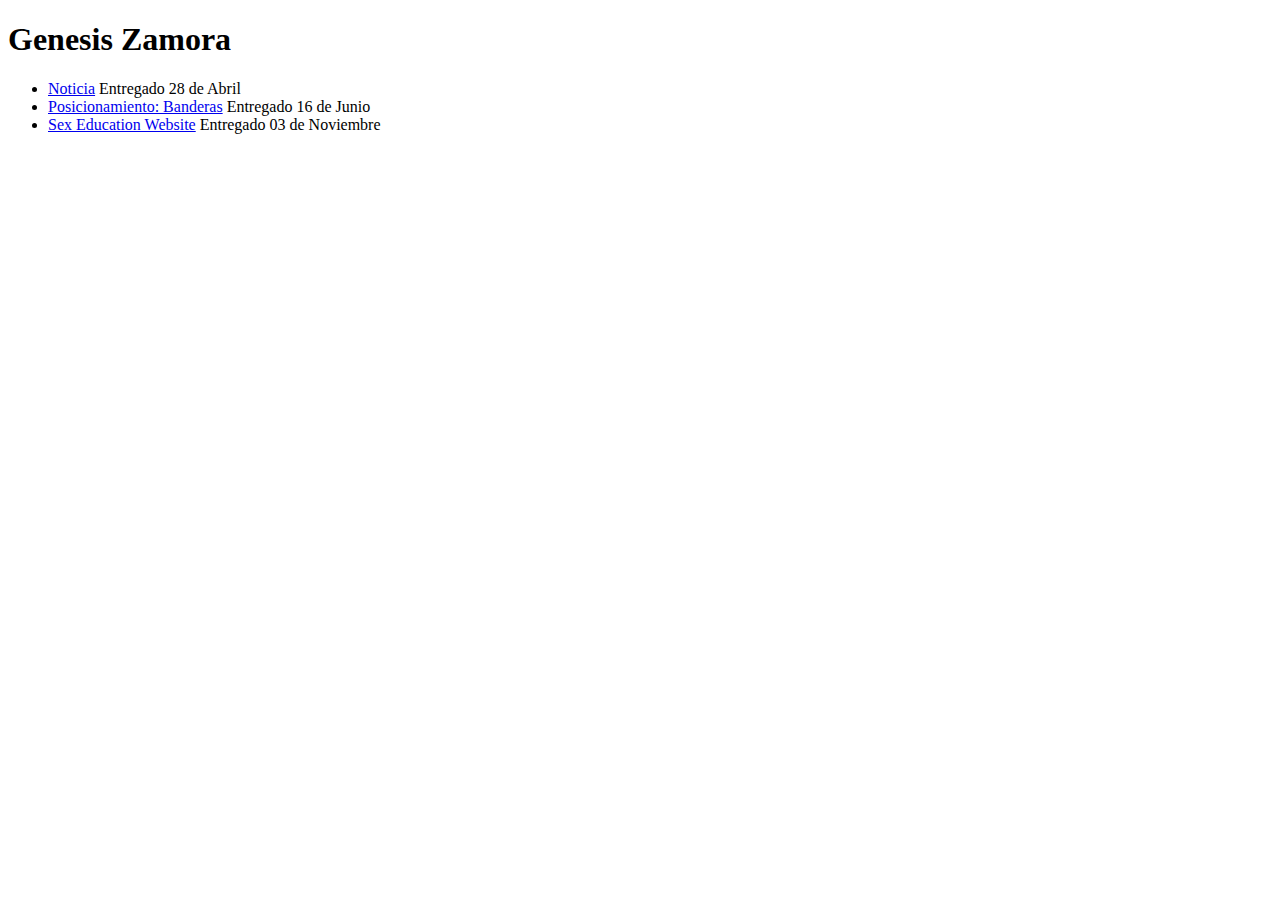
<file: index.html>
<!DOCTYPE html>
<html lang="en">
<head>
    <meta charset="UTF-8">
    <meta http-equiv="X-UA-Compatible" content="IE=edge">
    <meta name="viewport" content="width=device-width, initial-scale=1.0">
    <title>Portafolio: Genesis Zamora</title>
</head>
<body>
    <h1>Genesis Zamora</h1>
    <ul>
        <li><a href="primer_sitio/index.html">Noticia</a> Entregado 28 de Abril</li>
        <li><a href="posicionamiento_banderas/index.html">Posicionamiento: Banderas</a> Entregado 16 de Junio</li>
        <li><a href="web_sexeducation/index.html">Sex Education Website</a> Entregado 03 de Noviembre</li>
    </ul>
</body>
</html>
</file>
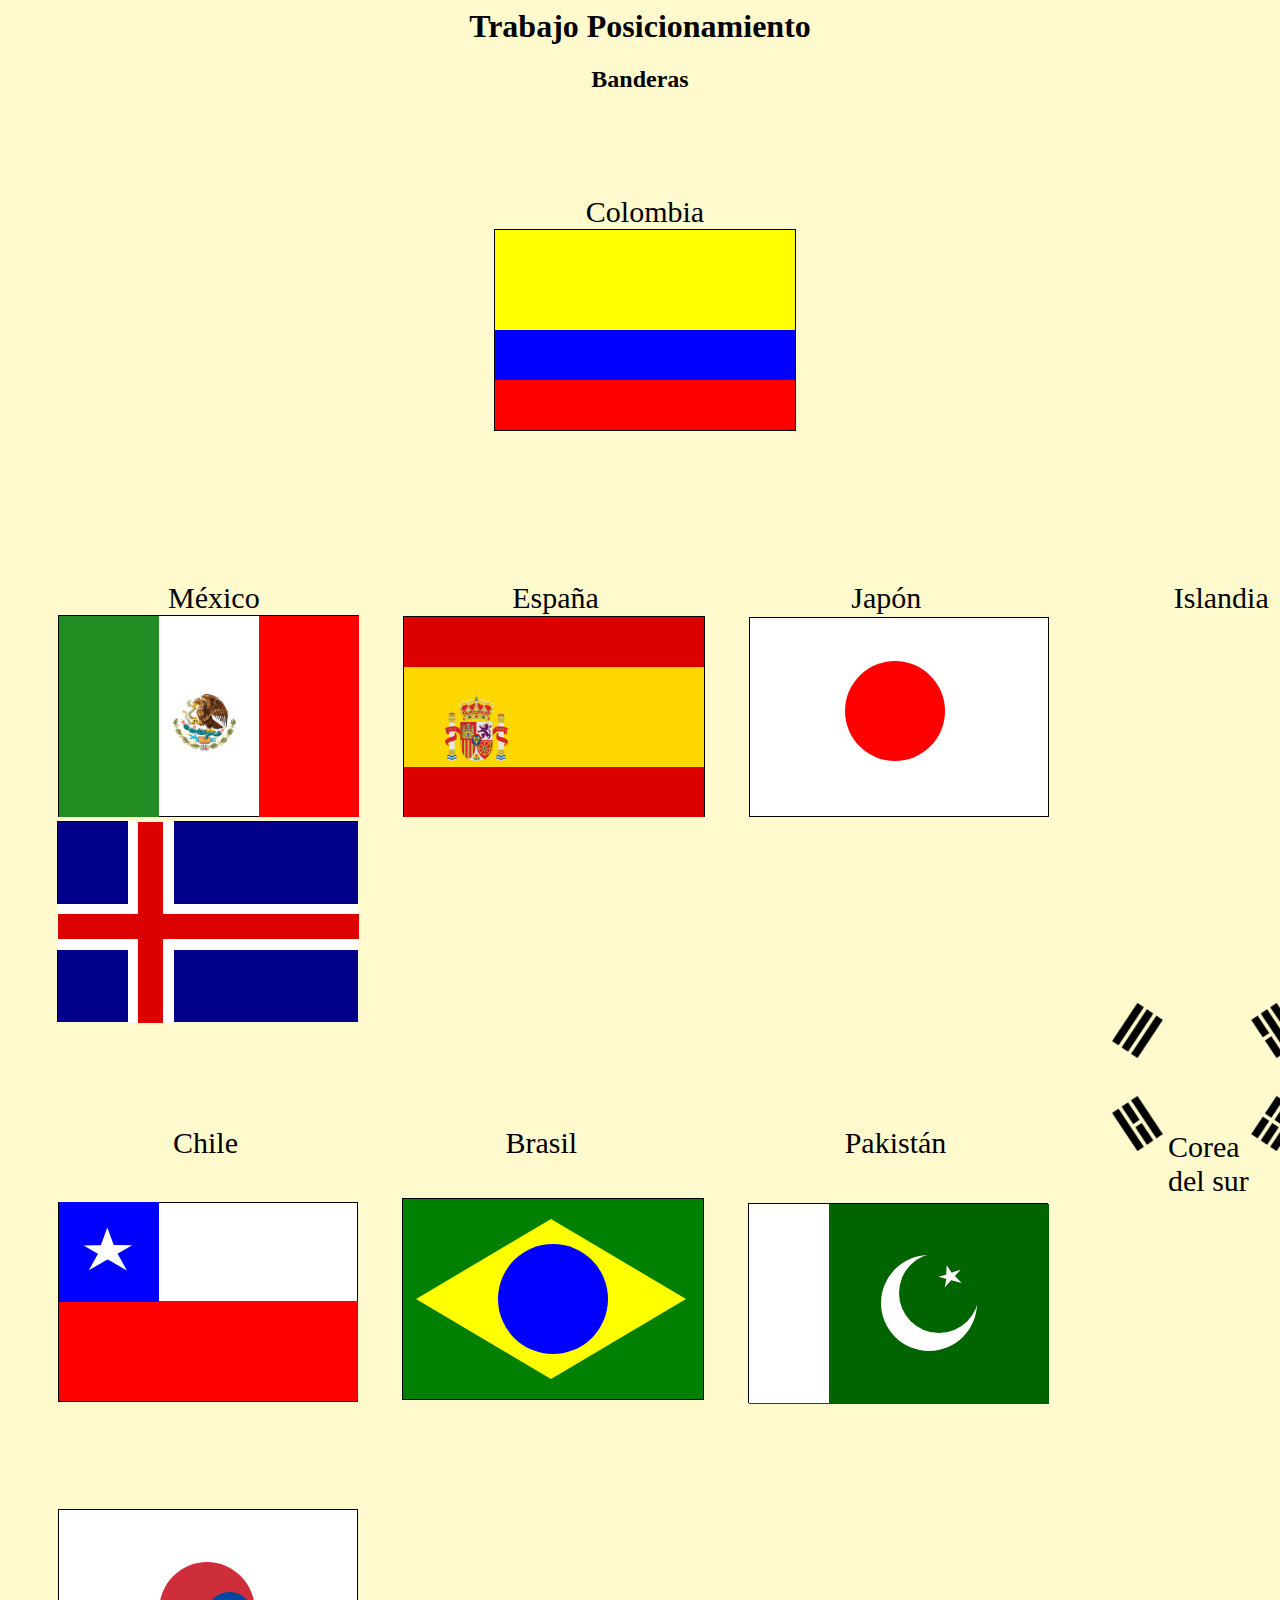
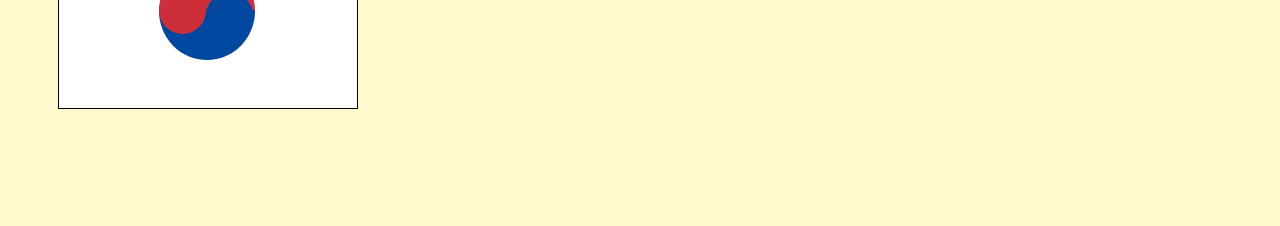
<file: posicionamiento_banderas/index.html>
<!DOCTYPE html>
<html lang="en">
<head>
    <meta charset="UTF-8">
    <meta http-equiv="X-UA-Compatible" content="IE=edge">
    <meta name="viewport" content="width=device-width, initial-scale=1.0">
    <title>Posicionamiento Banderas</title>
   <link rel="stylesheet" href="assets/css/estilos_posicionamiento.css">

</head>
<body>
    <h1>Trabajo Posicionamiento</h1>
    <h2>Banderas</h2>

    <img class="escudo_mexico" src="assets/img/escudo_mexico.png" alt="Escudo de México">
    <img class="escudo_españa" src="assets/img/escudo_españa.png" alt="Escudo de España">
    <img class="trigramas_korea" src="assets/img/simbolos_corea.png" alt="trigramas de Corea del sur">    

<div class="trabajo_banderas">
    <p class="colombia">Colombia</p>
    <div class="bandera_colombia">
        <div class="amarillo_colombia"></div>
        <div class="azul_colombia"></div>
        <div class="rojo_colombia"></div>
    </div>

    <p class="primera_fila">México España Japón Islandia</p>
    <div class="bandera_mexico">
        <div class="verde_mexico"></div>
        <div class="rojo_mexico"></div>
    </div>


    <div class="bandera_españa">
        <div class="rojo_españa01"></div>
        <div class="amarillo_españa"></div>
        <div class="rojo_españa02"></div>
    </div>


    <div class="bandera_japon">
        <div class="blanco_japon"></div>
        <div class="rojo_japon"></div>
    </div>


    <div class="bandera_islandia">
        <div class="azul_islandia"></div>
        <div class="blanco_islandia01"></div>
        <div class="blanco_islandia02"></div>
        <div class="rojo_islandia01"></div>
        <div class="rojo_islandia02"></div>
    </div>

    <p class="segunda_fila">Chile Brasil Pakistán</p>
    <p class="corea_delsur">Corea del sur</p>
    <div class="bandera_chile">
        <div class="blanco_chile"></div>
        <div class="rojo_chile"></div>
        <div class="azul_chile"></div>
        <div class="estrella_compuesta"></div>
    </div>

    <div class="bandera_brazil">
        <div class="verde_brazil"></div>
        <div class="amarillo_brazil"></div>
        <div class="azul_brazil"></div>
    </div>

    <div class="bandera_pakistan">
        <div class="verde_pakistan"></div>
        <div class="blanco_pakistan"></div>
        <div class="luna_pakistan"></div>
        <div class="estrella_pakistan"></div>
    </div>
    
    <div class="bandera_coreadelsur">
        <div class="blanco_coreadelsur"></div>
        <div class="yang_coreadelsur"></div>
    </div>
</div>
      
</body>
</html>
</file>
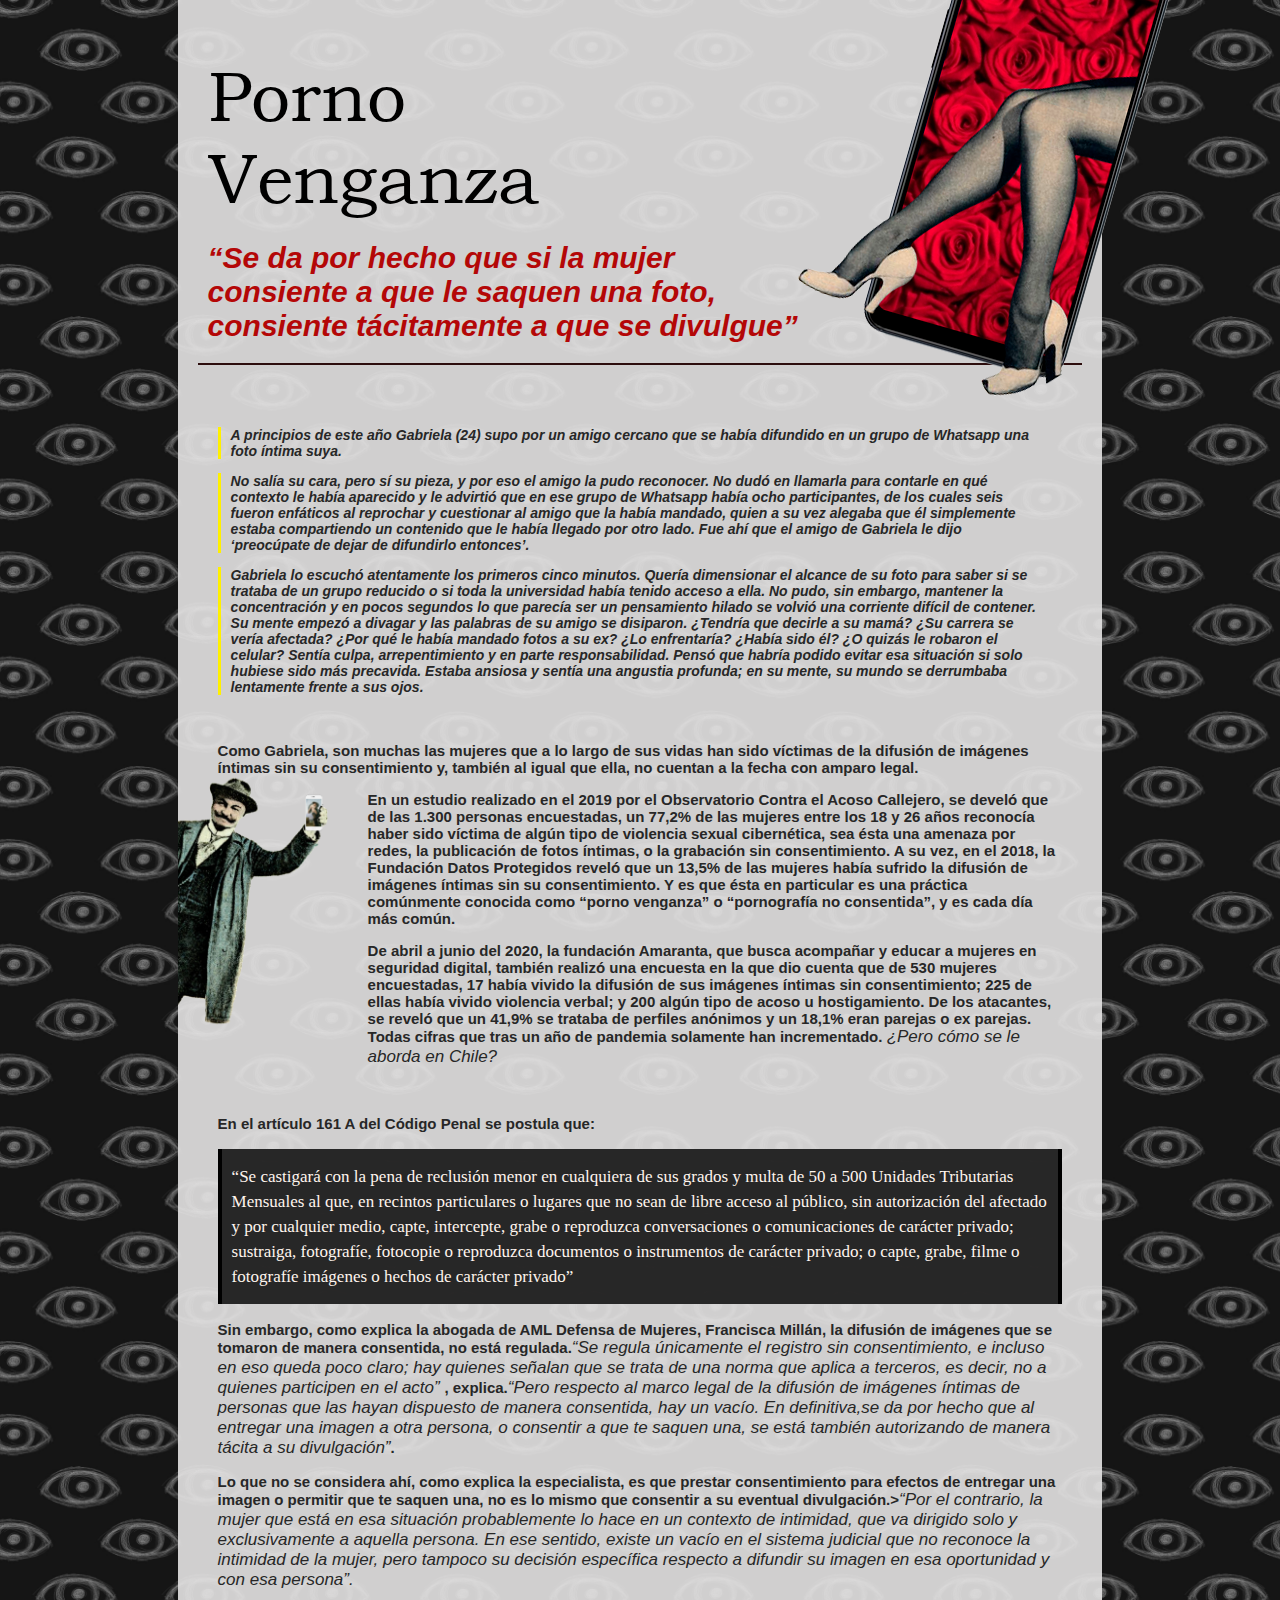
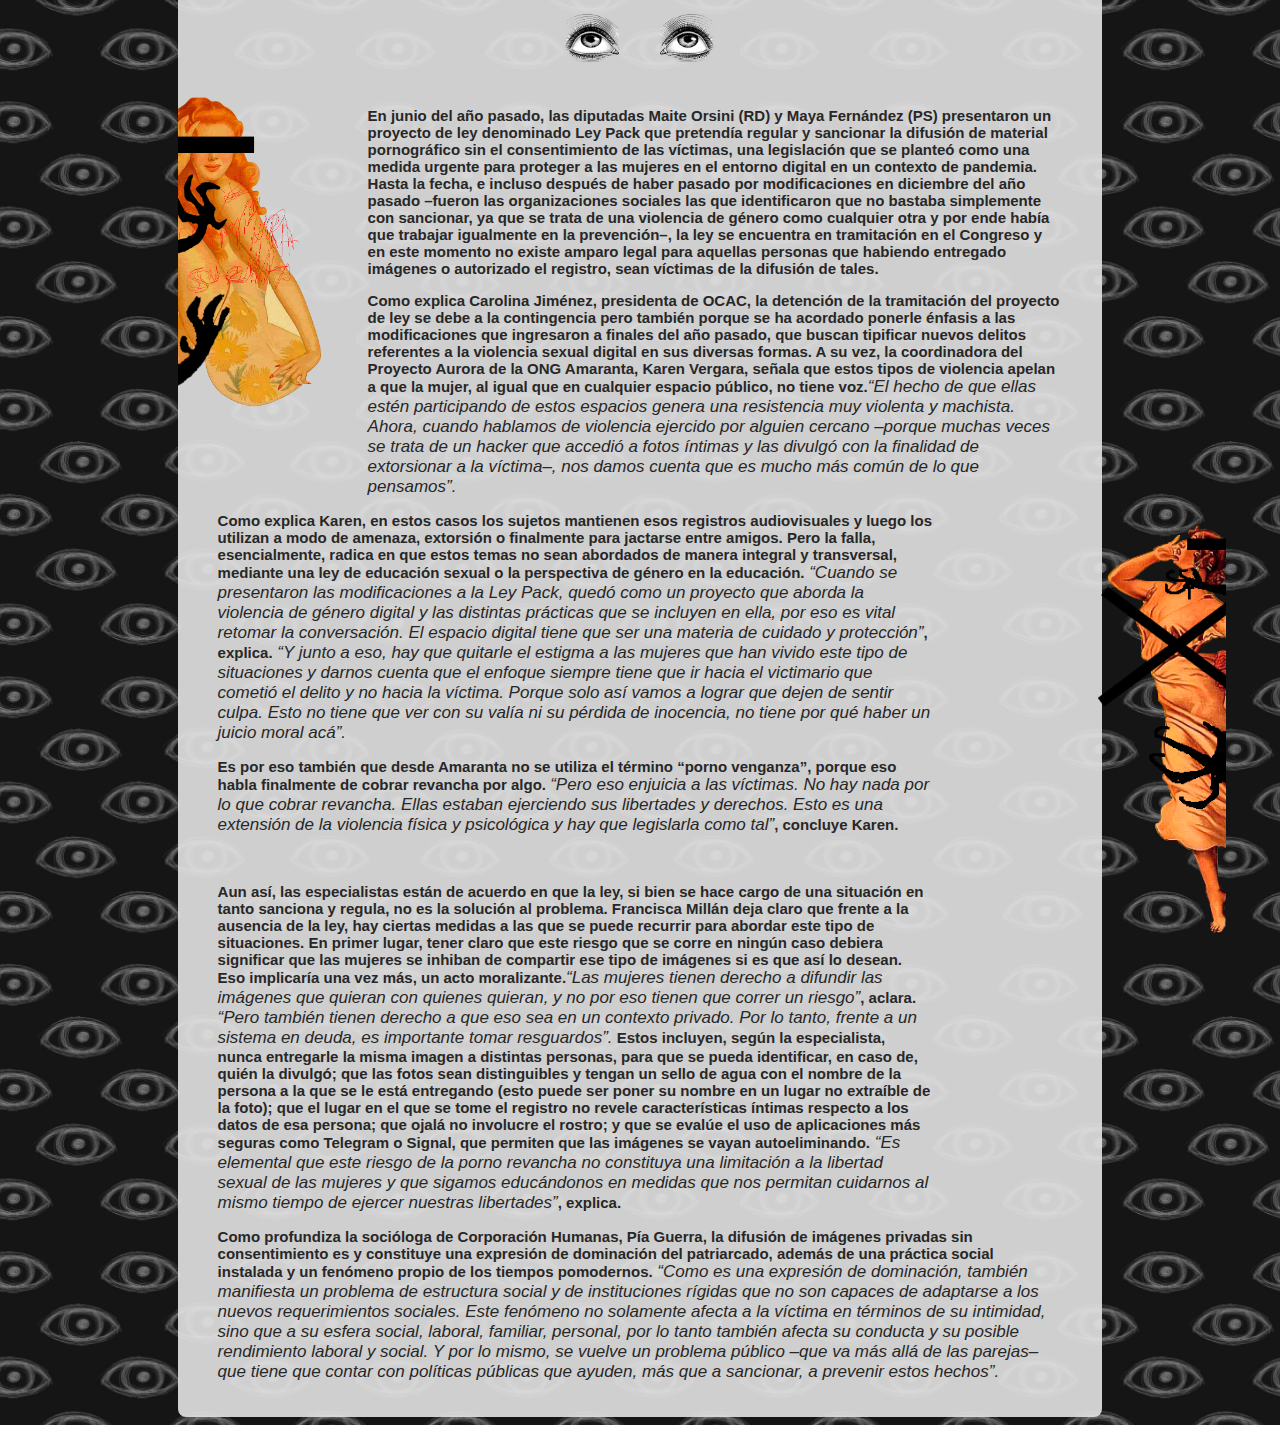
<file: primer_sitio/index.html>
<!DOCTYPE html>
<html lang="en">

<head>
    <meta charset="UTF-8">
    <meta http-equiv="X-UA-Compatible" content="IE=edge">
    <meta name="viewport" content="width=device-width, initial-scale=1.0">
    <title>Noticia ejercicio 1</title>

    <link rel="stylesheet" href="assets/css/estilos_noticias.css">
</head>

<body>
    <div id="envoltorio__principal">
        <h1> Porno
            <br>
            Venganza
        </h1>

        <p class="bajada__noticia"> “Se da por hecho que si la mujer
            <br>consiente a que le saquen una foto,
            <br>
            consiente tácitamente a que se divulgue”
        </p>

        <img class="imagen_cabecera" src="../primer_sitio/assets/img/piernas.png" alt="Piernas saliendo de celular">

        <p class="relato"> A principios de este año Gabriela (24) supo por un amigo cercano que se había difundido en un
            grupo de Whatsapp una foto íntima suya. </p>

        <p class="relato"> No salía su cara, pero sí su pieza, y por eso el amigo la pudo reconocer. No dudó en llamarla
            para contarle en qué contexto le había aparecido y le advirtió que en ese grupo de Whatsapp había ocho participantes, 
            de los cuales seis fueron enfáticos al reprochar y cuestionar al amigo que la había mandado, quien a su vez 
            alegaba que él simplemente estaba compartiendo un contenido que le había llegado por otro lado. Fue ahí que 
            el amigo de Gabriela le dijo ‘preocúpate de dejar de difundirlo entonces’.</p>

        <p class="relato">Gabriela lo escuchó atentamente los primeros cinco minutos. Quería dimensionar el alcance de
            su foto para saber si se trataba de un grupo reducido o si toda la universidad había tenido acceso a ella. 
            No pudo, sin embargo, mantener la concentración y en pocos segundos lo que parecía ser un pensamiento hilado 
            se volvió una corriente difícil de contener. Su mente empezó a divagar y las palabras de su amigo se disiparon. 
            ¿Tendría que decirle a su mamá? ¿Su carrera se vería afectada? ¿Por qué le había mandado fotos a su ex? 
            ¿Lo enfrentaría? ¿Había sido él? ¿O quizás le robaron el celular? Sentía culpa, arrepentimiento y en parte
            responsabilidad. Pensó que habría podido evitar esa situación si solo hubiese sido más precavida. Estaba
            ansiosa y sentía una angustia profunda; en su mente, su mundo se derrumbaba lentamente frente a sus ojos. </p>

            <br>

        <p><strong>Como Gabriela, son muchas las mujeres que a lo largo de sus vidas han sido víctimas de la difusión de
            imágenes íntimas sin su consentimiento y, también al igual que ella, no cuentan a la fecha con amparo legal.</strong></p> 

            <img class="imagen_costado" src="../primer_sitio/assets/img/hombre con telefono.png" alt="hombre se asomas con un telefono">

         <p class="texto_conimagen_izquierda">En un estudio realizado en el 2019 por el Observatorio Contra el Acoso Callejero, se develó que de las 1.300 
            personas encuestadas, un 77,2% de las mujeres entre los 18 y 26 años reconocía haber sido víctima de algún 
            tipo de violencia sexual cibernética, sea ésta una amenaza por redes, la publicación de fotos íntimas, o
            la grabación sin consentimiento. A su vez, en el 2018, la Fundación Datos Protegidos reveló que un 13,5% 
            de las mujeres había sufrido la difusión de imágenes íntimas sin su consentimiento. Y es que ésta en particular es
            una práctica comúnmente conocida como “porno venganza” o “pornografía no consentida”, y es cada día más común.</p>

        <p class="texto_conimagen_izquierda"> De abril a junio del 2020, la fundación Amaranta, que busca acompañar y educar a mujeres en seguridad digital, 
            también realizó una encuesta en la que dio cuenta que de 530 mujeres encuestadas, 17 había vivido la difusión de sus
            imágenes íntimas sin consentimiento; 225 de ellas había vivido violencia verbal; y 200 algún tipo de acoso u
            hostigamiento. De los atacantes, se reveló que un 41,9% se trataba de perfiles anónimos y un 18,1% eran parejas o ex
            parejas. Todas cifras que tras un año de pandemia solamente han incrementado. <i>¿Pero cómo se le aborda en Chile?</i></p>

            <br>

        <p>En el artículo 161 A del Código Penal se postula que:</p>
            
            <blockquote>“Se castigará con la pena de reclusión menor en cualquiera 
            de sus grados y multa de 50 a 500 Unidades Tributarias Mensuales al que, en recintos particulares o lugares que no sean de
            libre acceso al público, sin autorización del afectado y por cualquier medio, capte, intercepte, grabe o reproduzca
            conversaciones o comunicaciones de carácter privado; sustraiga, fotografíe, fotocopie o reproduzca documentos o instrumentos
            de carácter privado; o capte, grabe, filme o fotografíe imágenes o hechos de carácter privado”</blockquote>

        <p>Sin embargo, como explica la abogada de AML Defensa de Mujeres, Francisca Millán, la difusión de imágenes que se tomaron de manera
            consentida, no está regulada.<i>“Se regula únicamente el registro sin consentimiento, e incluso en eso queda poco claro;
            hay quienes señalan que se trata de una norma que aplica a terceros, es decir, no a quienes participen en el acto” </i>, 
            explica.<i>“Pero respecto al marco legal de la difusión de imágenes íntimas de personas que las hayan dispuesto de manera 
            consentida, hay un vacío. En definitiva,se da por hecho que al entregar una imagen a otra persona, o consentir a que te saquen una,
            se está también autorizando de manera tácita a su divulgación”</i>.</p>

        <p>Lo que no se considera ahí, como explica la especialista, es que prestar consentimiento para efectos de entregar una imagen o
           permitir que te saquen una, no es lo mismo que consentir a su eventual divulgación.><i>“Por el contrario, la mujer que está en esa
           situación probablemente lo hace en un contexto de intimidad, que va dirigido solo y exclusivamente a aquella persona. En ese
           sentido, existe un vacío en el sistema judicial que no reconoce la intimidad de la mujer, pero tampoco su decisión específica
           respecto a difundir su imagen en esa oportunidad y con esa persona”.</i></p>

           <img class="imagen_ojos" src="../primer_sitio/assets/img/ojos.png" alt="ojos mirando hacia arriba">

            <br>

            <img class="imagen_niña1" src="../primer_sitio/assets/img/niiña1.png" alt="mujer con los ojos censurados y sombras alcanzandola">

        <p class="texto_conimagen_izquierda">En junio del año pasado, las diputadas Maite Orsini (RD) y Maya Fernández (PS) presentaron un proyecto de ley denominado Ley Pack que
            pretendía regular y sancionar la difusión de material pornográfico sin el consentimiento de las víctimas, una legislación que se
            planteó como una medida urgente para proteger a las mujeres en el entorno digital en un contexto de pandemia. Hasta la fecha, e
            incluso después de haber pasado por modificaciones en diciembre del año pasado –fueron las organizaciones sociales las que 
            identificaron que no bastaba simplemente con sancionar, ya que se trata de una violencia de género como cualquier otra y por 
            ende había que trabajar igualmente en la prevención–, la ley se encuentra en tramitación en el Congreso y en este momento no 
            existe amparo legal para aquellas personas que habiendo entregado imágenes o autorizado el registro, sean víctimas de la difusión 
            de tales.</p>
           
        <p class="texto_conimagen_izquierda">Como explica Carolina Jiménez, presidenta de OCAC, la detención de la tramitación del proyecto de ley se debe a la contingencia pero también 
           porque se ha acordado ponerle énfasis a las modificaciones que ingresaron a finales del año pasado, que buscan tipificar nuevos delitos referentes
           a la violencia sexual digital en sus diversas formas. A su vez, la coordinadora del Proyecto Aurora de la ONG Amaranta, Karen Vergara, señala que 
           estos tipos de violencia apelan a que la mujer, al igual que en cualquier espacio público, no tiene voz.<i>“El hecho de que ellas estén participando 
           de estos espacios genera una resistencia muy violenta y machista. Ahora, cuando hablamos de violencia ejercido por alguien cercano –porque muchas veces 
           se trata de un hacker que accedió a fotos íntimas y las divulgó con la finalidad de extorsionar a la víctima–, nos damos cuenta que es mucho más común 
           de lo que pensamos”.</i></p>

           <img class="imagen_niña2" src="../primer_sitio/assets/img/niiña2.png" alt="mujer con los ojos censurados y sombras alcanzandola">

        <p class="texto_conimagen_derecha">Como explica Karen, en estos casos los sujetos mantienen esos registros audiovisuales y luego los utilizan a modo de amenaza, extorsión o finalmente 
           para jactarse entre amigos. Pero la falla, esencialmente, radica en que estos temas no sean abordados de manera integral y transversal, mediante una 
           ley de educación sexual o la perspectiva de género en la educación.<i> “Cuando se presentaron las modificaciones a la Ley Pack, quedó como un proyecto que 
           aborda la violencia de género digital y las distintas prácticas que se incluyen en ella, por eso es vital retomar la conversación. El espacio digital 
           tiene que ser una materia de cuidado y protección”</i>, explica.<i> “Y junto a eso, hay que quitarle el estigma a las mujeres que han vivido este tipo de situaciones 
           y darnos cuenta que el enfoque siempre tiene que ir hacia el victimario que cometió el delito y no hacia la víctima. Porque solo así vamos a lograr que dejen 
           de sentir culpa. Esto no tiene que ver con su valía ni su pérdida de inocencia, no tiene por qué haber un juicio moral acá”.</i></p>

        <p class="texto_conimagen_derecha">Es por eso también que desde Amaranta no se utiliza el término “porno venganza”, porque eso habla finalmente de cobrar revancha por algo. 
           <i>“Pero eso enjuicia a las víctimas. No hay nada por lo que cobrar revancha. Ellas estaban ejerciendo sus libertades y derechos. Esto es una 
           extensión de la violencia física y psicológica y hay que legislarla como tal”</i>, concluye Karen.</p>

           <br>
        
        <p class="texto_conimagen_derecha">Aun así, las especialistas están de acuerdo en que la ley, si bien se hace cargo de una situación en tanto sanciona y regula, no es la solución 
           al problema. Francisca Millán deja claro que frente a la ausencia de la ley, hay ciertas medidas a las que se puede recurrir para abordar este tipo
           de situaciones. En primer lugar, tener claro que este riesgo que se corre en ningún caso debiera significar que las mujeres se inhiban de compartir 
           ese tipo de imágenes si es que así lo desean. Eso implicaría una vez más, un acto moralizante.<i>“Las mujeres tienen derecho a difundir las imágenes que 
           quieran con quienes quieran, y no por eso tienen que correr un riesgo”</i>, aclara.<i> “Pero también tienen derecho a que eso sea en un contexto privado. 
           Por lo tanto, frente a un sistema en deuda, es importante tomar resguardos”.</i> Estos incluyen, según la especialista, nunca entregarle la misma imagen a 
           distintas personas, para que se pueda identificar, en caso de, quién la divulgó; que las fotos sean distinguibles y tengan un sello de agua con el nombre 
           de la persona a la que se le está entregando (esto puede ser poner su nombre en un lugar no extraíble de la foto); que el lugar en el que se tome el 
           registro no revele características íntimas respecto a los datos de esa persona; que ojalá no involucre el rostro; y que se evalúe el uso de aplicaciones 
           más seguras como Telegram o Signal, que permiten que las imágenes se vayan autoeliminando.<i> “Es elemental que este riesgo de la porno revancha no constituya 
           una limitación a la libertad sexual de las mujeres y que sigamos educándonos en medidas que nos permitan cuidarnos al mismo tiempo de ejercer nuestras 
           libertades”</i>, explica.</p>

        <p>Como profundiza la socióloga de Corporación Humanas, Pía Guerra, la difusión de imágenes privadas sin consentimiento es y constituye una expresión de 
           dominación del patriarcado, además de una práctica social instalada y un fenómeno propio de los tiempos pomodernos.<i> “Como es una expresión de dominación, 
           también manifiesta un problema de estructura social y de instituciones rígidas que no son capaces de adaptarse a los nuevos requerimientos sociales. 
           Este fenómeno no solamente afecta a la víctima en términos de su intimidad, sino que a su esfera social, laboral, familiar, personal, por lo tanto también 
           afecta su conducta y su posible rendimiento laboral y social. Y por lo mismo, se vuelve un problema público –que va más allá de las parejas– que tiene que 
           contar con políticas públicas que ayuden, más que a sancionar, a prevenir estos hechos”.</i></p>

    </div>

</body>

</html>
</file>
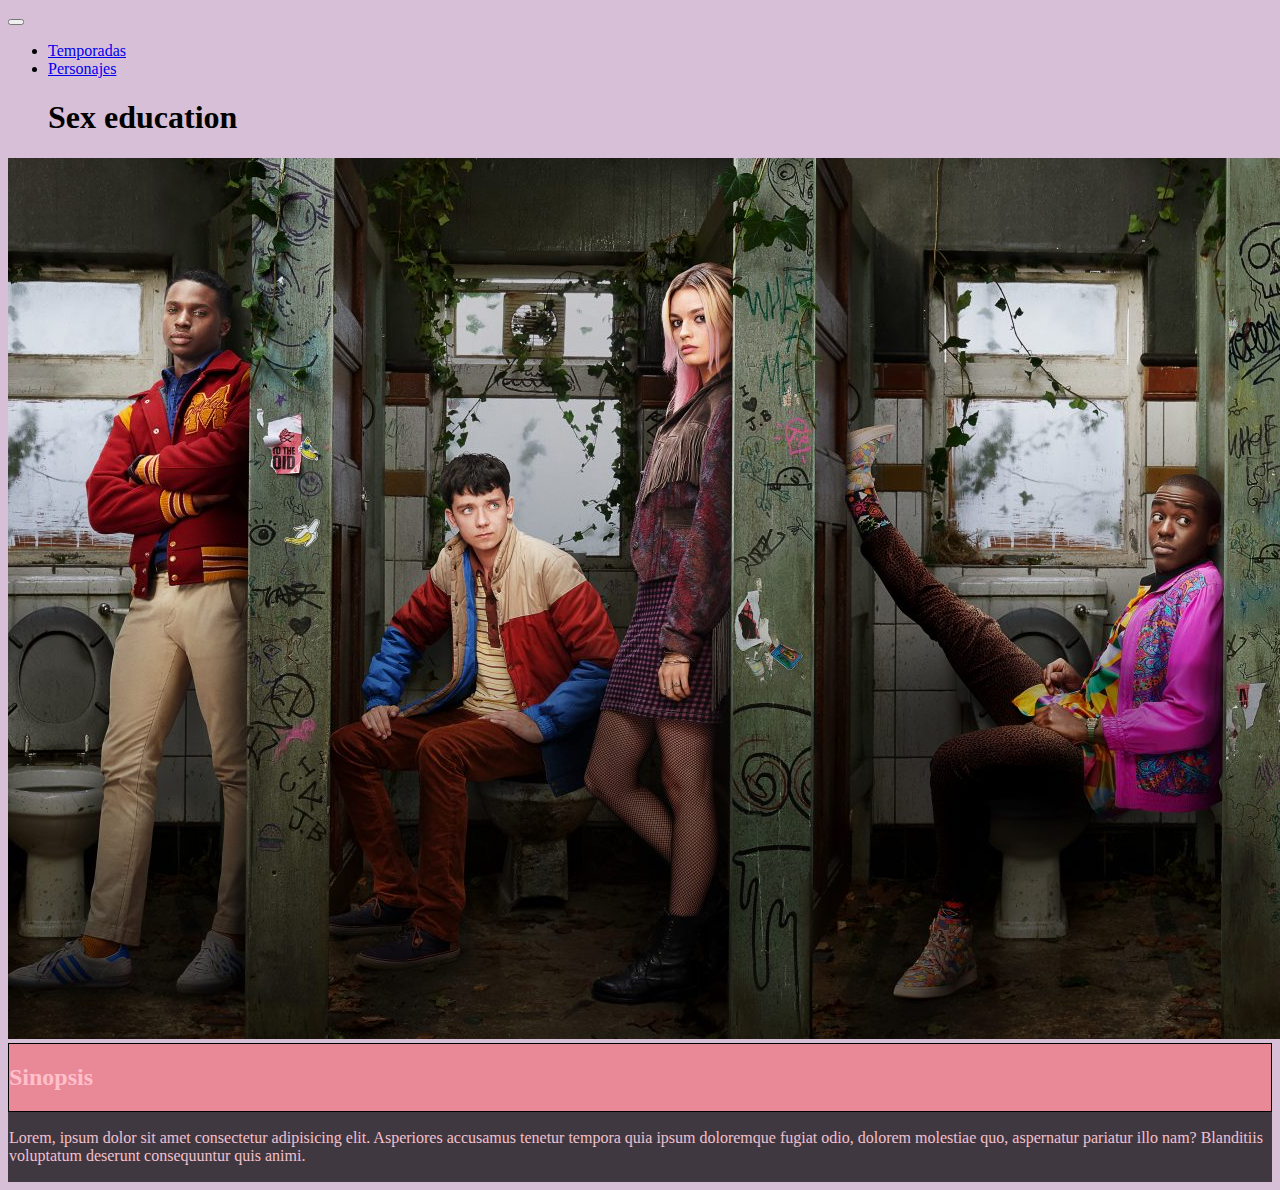
<file: web_sexeducation/index.html>
<!DOCTYPE html>
<html lang="en">

<head>
    <!-- Required meta tags -->
    <meta charset="utf-8">
    <meta name="viewport" content="width=device-width, initial-scale=1">

    <!-- Bootstrap CSS -->
    <link href="https://cdn.jsdelivr.net/npm/bootstrap@5.1.0/dist/css/bootstrap.min.css" rel="stylesheet"
        integrity="sha384-KyZXEAg3QhqLMpG8r+8fhAXLRk2vvoC2f3B09zVXn8CA5QIVfZOJ3BCsw2P0p/We" crossorigin="anonymous">
    <link rel="stylesheet" href="assets/css/home.css">
    <title>Sex Education Web</title>
</head>

<body>
    <nav class="navbar navbar-light bg-light">
        <div class="container-fluid">
            <button class="navbar-togler" type="button" data-bs-toggle="offcanvas" data-bs-target="#offcanvasNavbar"
                aria-controls="offcanvasNavbar"><span class="navbar-toggler-icon"></span></button>
            <div class="offcanvas-body">
                <ul class="navbar-nav justify-content-end flex-grow-1 pe-3">
                    <li class="nav-item">
                        <a class="nav-link active" aria-current="page" href="temporadas.html">Temporadas</a>
                    </li>
                    <li>
                        <a class="nav-link" href="personajes.html">Personajes</a>
                    </li>
                </ul>
            </div>
        </div>
    </nav>
</div>
    <div class="container">
        <figure class="text-center">
            <H1 class="display-2  titulo p-3">Sex education</H1>
        </figure>
        <img src="assets/img/sexed_home.jpg" class="img-fluid" alt="Cast de Sex Education en el baño de la escuela">

        <div class="row">
            <div class="col-12 col-md-12 sinopsis_titulo p-1 p-md-3">
                <h2>Sinopsis</h2>
            </div>
            <div class="col-12 col-md-12 sinopsis_contenido p-1 pe-md-3">
                <p>Lorem, ipsum dolor sit amet consectetur adipisicing elit. 
                Asperiores accusamus tenetur tempora quia ipsum doloremque fugiat odio, 
                dolorem molestiae quo, aspernatur pariatur illo nam? Blanditiis voluptatum 
                deserunt consequuntur quis animi.</p>
            </div>
        </div>
    </div>

</body>

</html>
</file>
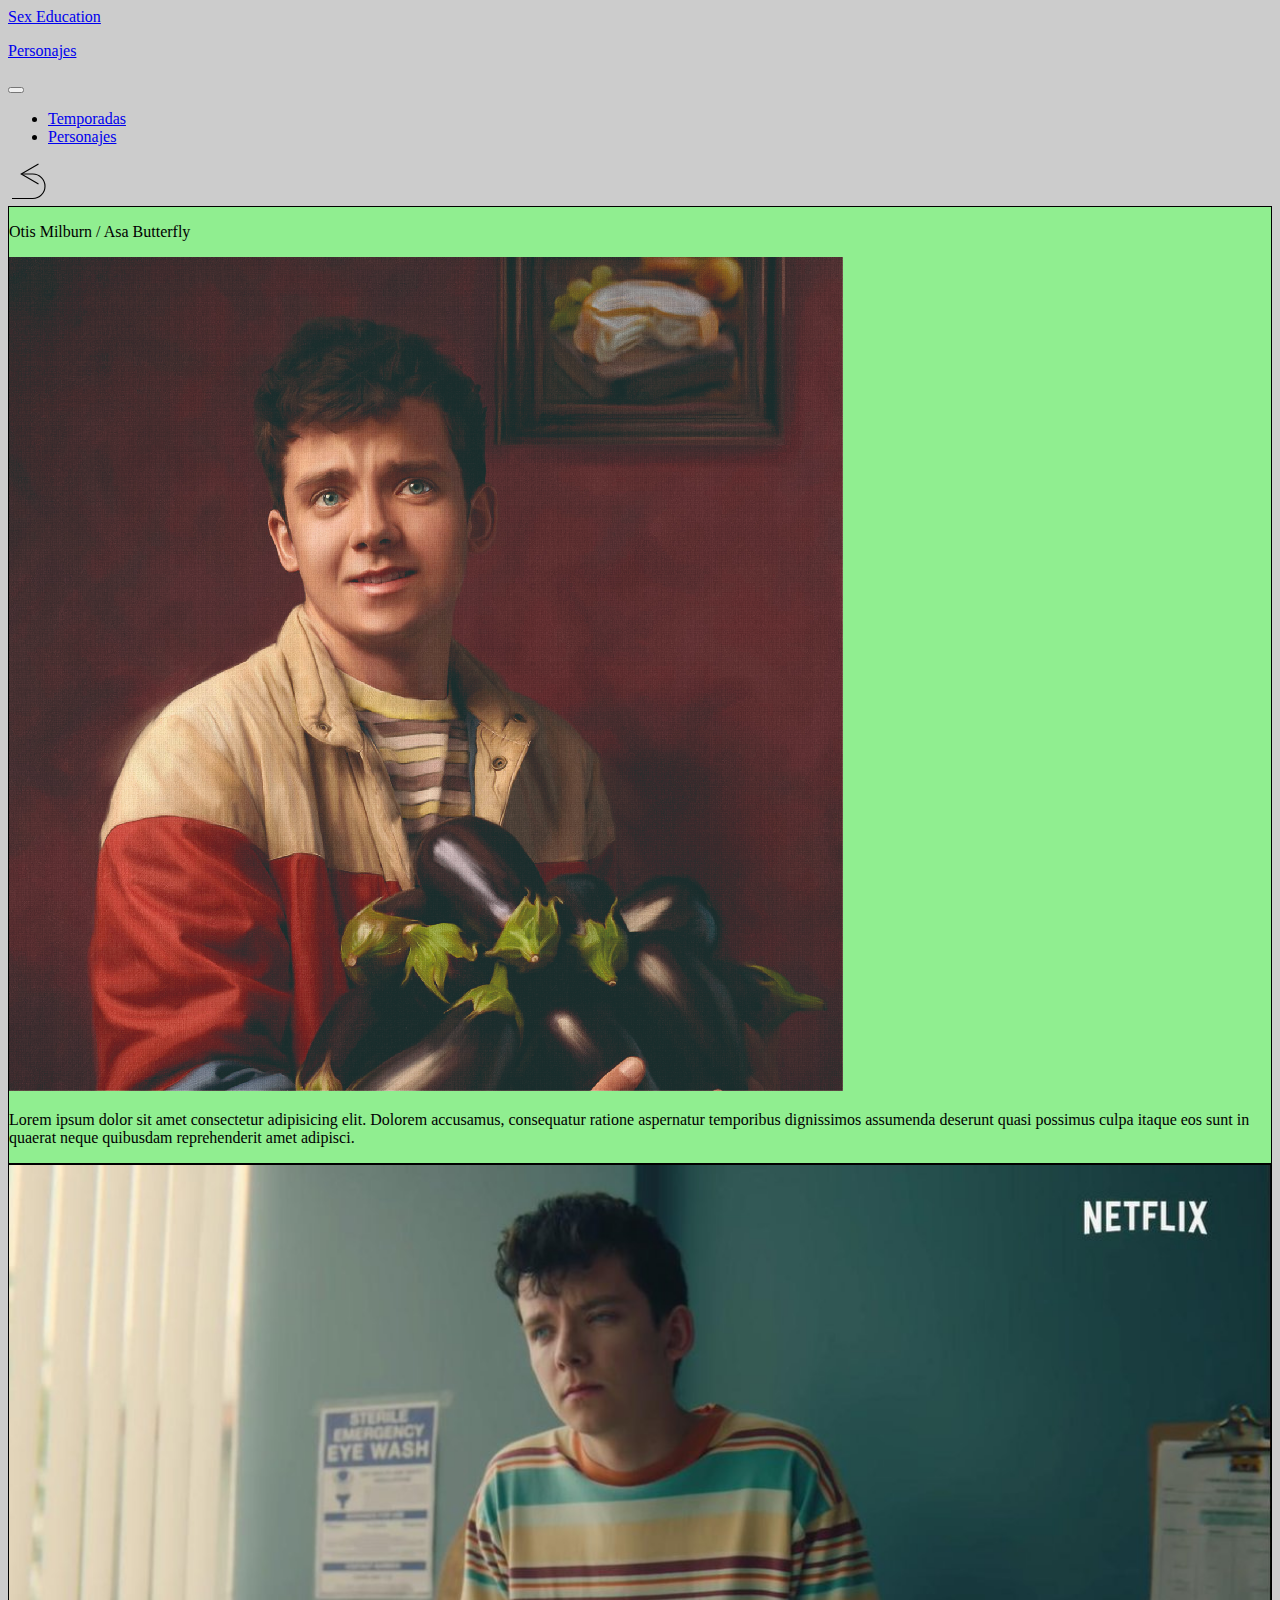
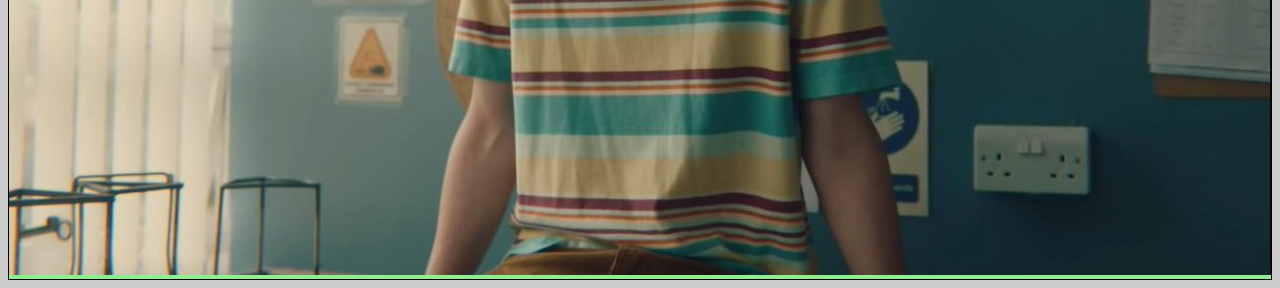
<file: web_sexeducation/ficha_otis.html>
<!DOCTYPE html>
<html lang="en">

<head>
    <!-- Required meta tags -->
    <meta charset="utf-8">
    <meta name="viewport" content="width=device-width, initial-scale=1">

    <!-- Bootstrap CSS -->
    <link href="https://cdn.jsdelivr.net/npm/bootstrap@5.1.0/dist/css/bootstrap.min.css" rel="stylesheet"
        integrity="sha384-KyZXEAg3QhqLMpG8r+8fhAXLRk2vvoC2f3B09zVXn8CA5QIVfZOJ3BCsw2P0p/We" crossorigin="anonymous">
    <link rel="stylesheet" href="assets/css/ficha_otis.css">
    <title>Ficha Otis</title>
</head>

<body>
    <nav class="navbar navbar-light bg-light">
        <div class="container-fluid">
            <a class="navbar-brand" href="index.html">Sex Education <br>
                <p>Personajes</p>
            </a>
            <button class="navbar-togler" type="button" data-bs-toggle="offcanvas" data-bs-target="#offcanvasNavbar"
                aria-controls="offcanvasNavbar"><span class="navbar-toggler-icon"></span></button>
            <div class="offcanvas-body">
                <ul class="navbar-nav justify-content-end flex-grow-1 pe-3">
                    <li class="nav-item">
                        <a class="nav-link active" aria-current="page" href="temporadas.html">Temporadas</a>
                    </li>
                    <li>
                        <a class="nav-link" href="personajes.html">Personajes</a>
                    </li>
                </ul>
            </div>
        </div>
    </nav>
    <div class="container">
        <div class="row">
            <div class="col2 p-3 pt-md-5 ">
                <a href="personajes.html"><img src="assets/img/icono_volver.svg" class="icono_volver" alt="Volver a la paguina anterior"></a>
            </div>
            <div class="col-12 col-md-6 borde_columna p-2">
                <div class="col12 nombre_otis p-2 pb-md-3">
                    <p class="fs-3 text-center">Otis Milburn / Asa Butterfly</p>
                </div>
                <div class="row">
                    <div class="col6 col-md-4">
                        <img src="assets/img/otis_ficha.jpg" alt="Otis Milburn" class="img-fluid">
                    </div>
                    <div class="col6 col-md-8">
                        <p>Lorem ipsum dolor sit amet consectetur adipisicing elit.
                            Dolorem accusamus, consequatur ratione aspernatur temporibus dignissimos
                            assumenda deserunt quasi possimus culpa itaque eos sunt in quaerat neque
                            quibusdam reprehenderit amet adipisci.</p>
                    </div>
                </div>
            </div>
            <div class="col12 col-md-6 slider_imagenes p-2 ">
                <img src="assets/img/otis_slider1.jpg" class="otis_slider" alt="Otis Milburn">
            </div>
        </div>
    </div>
</body>

</html>
</file>
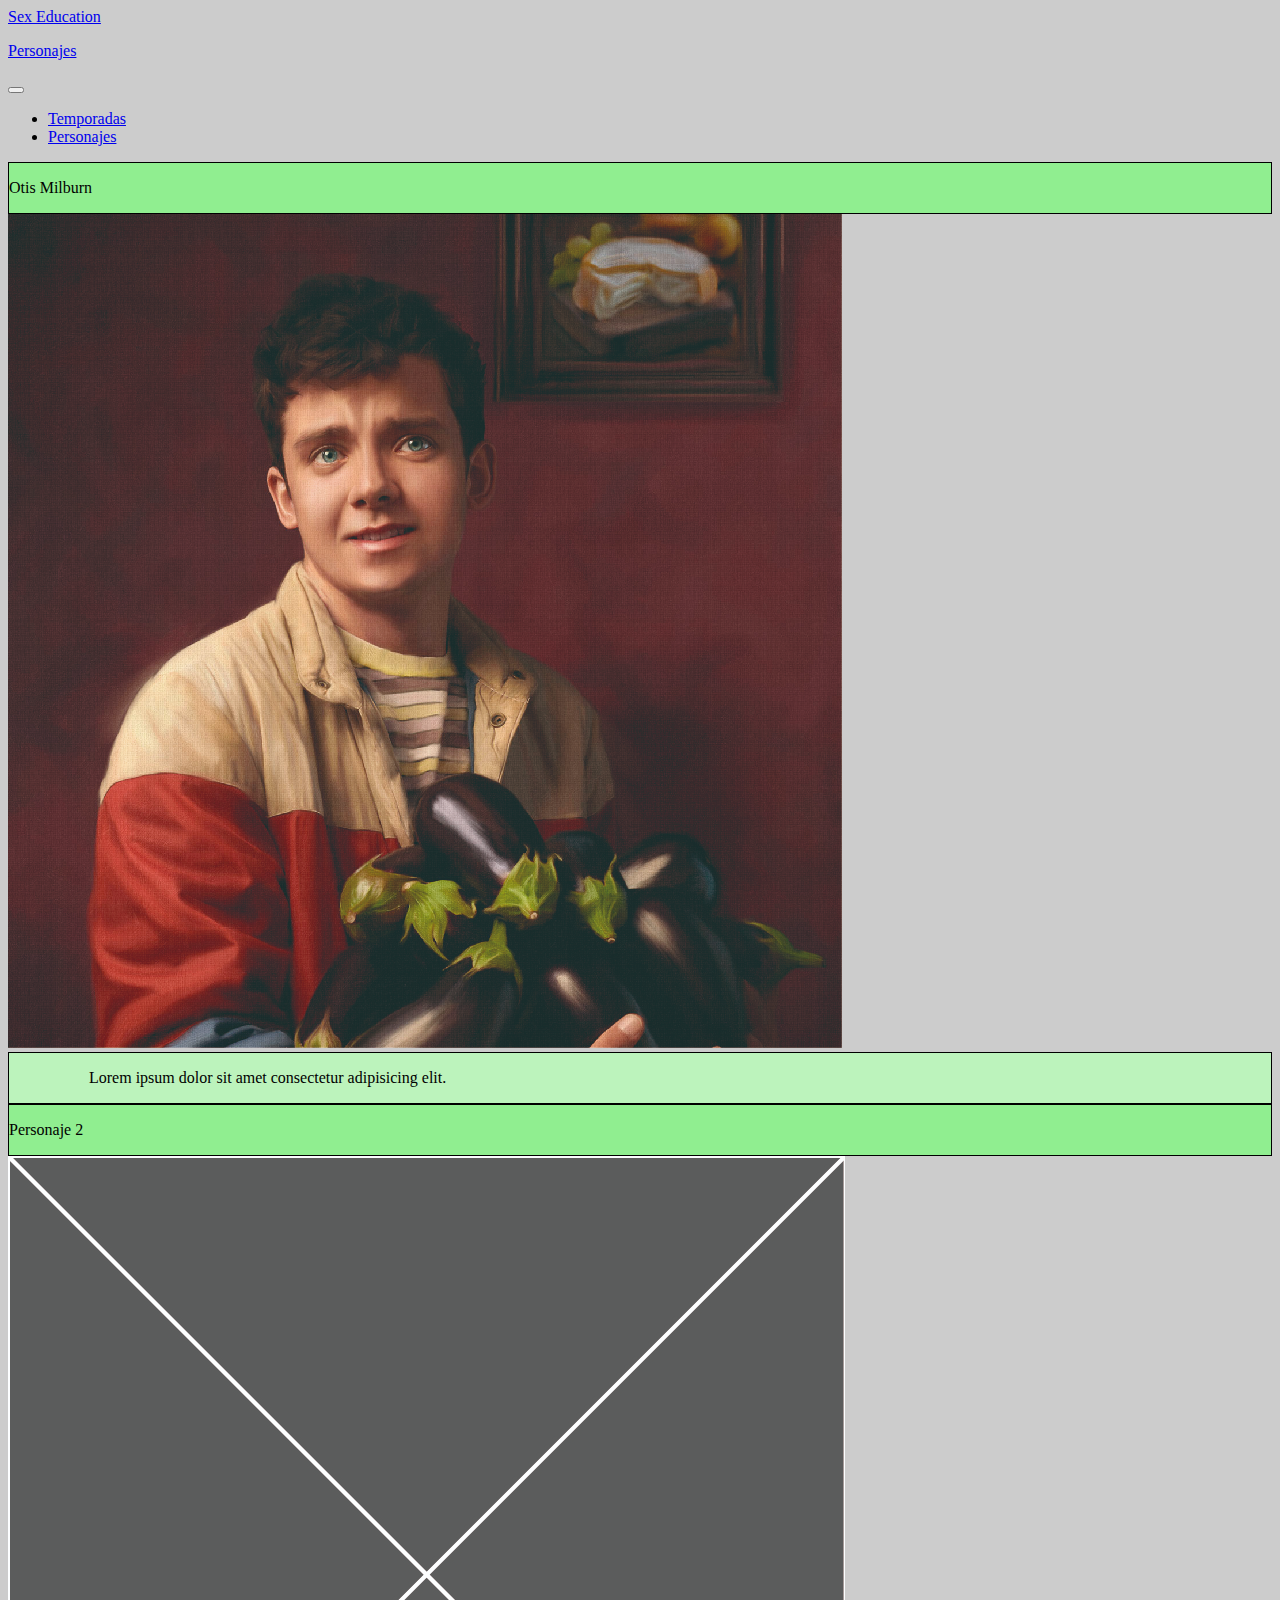
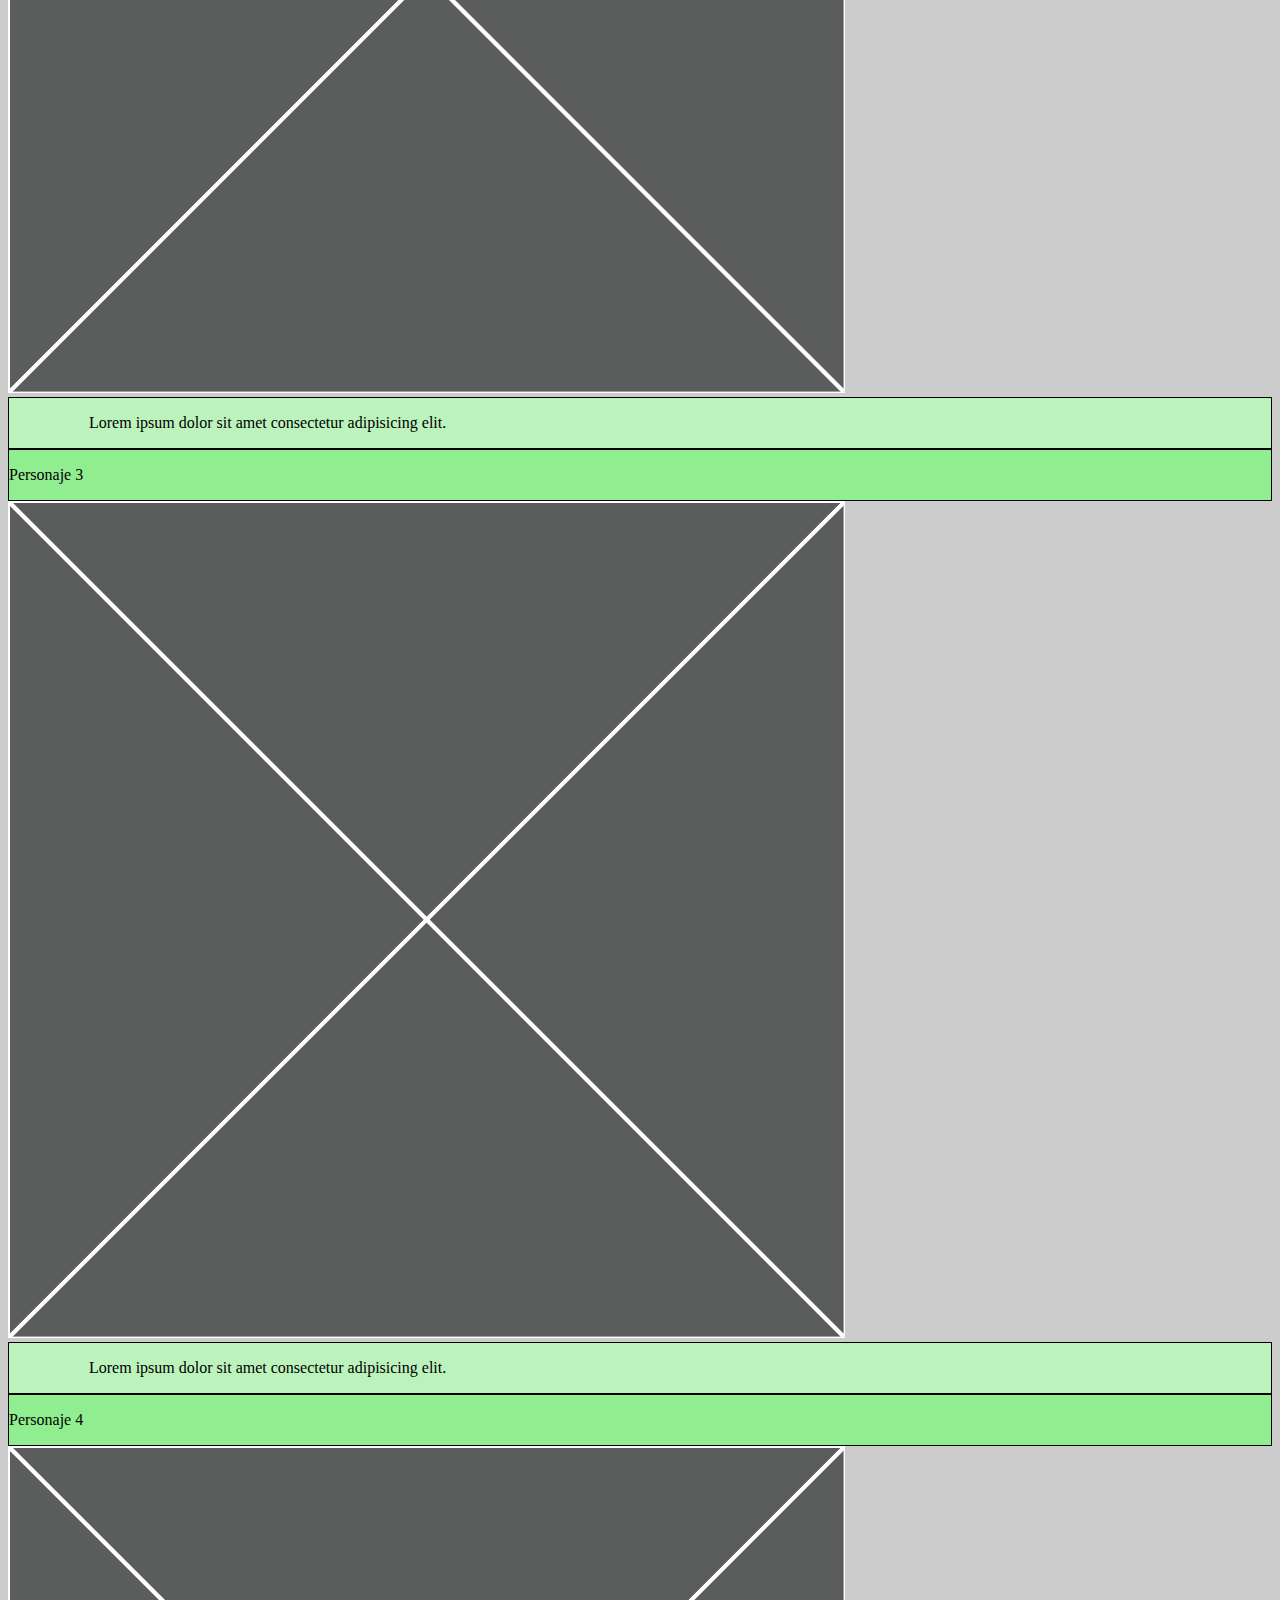
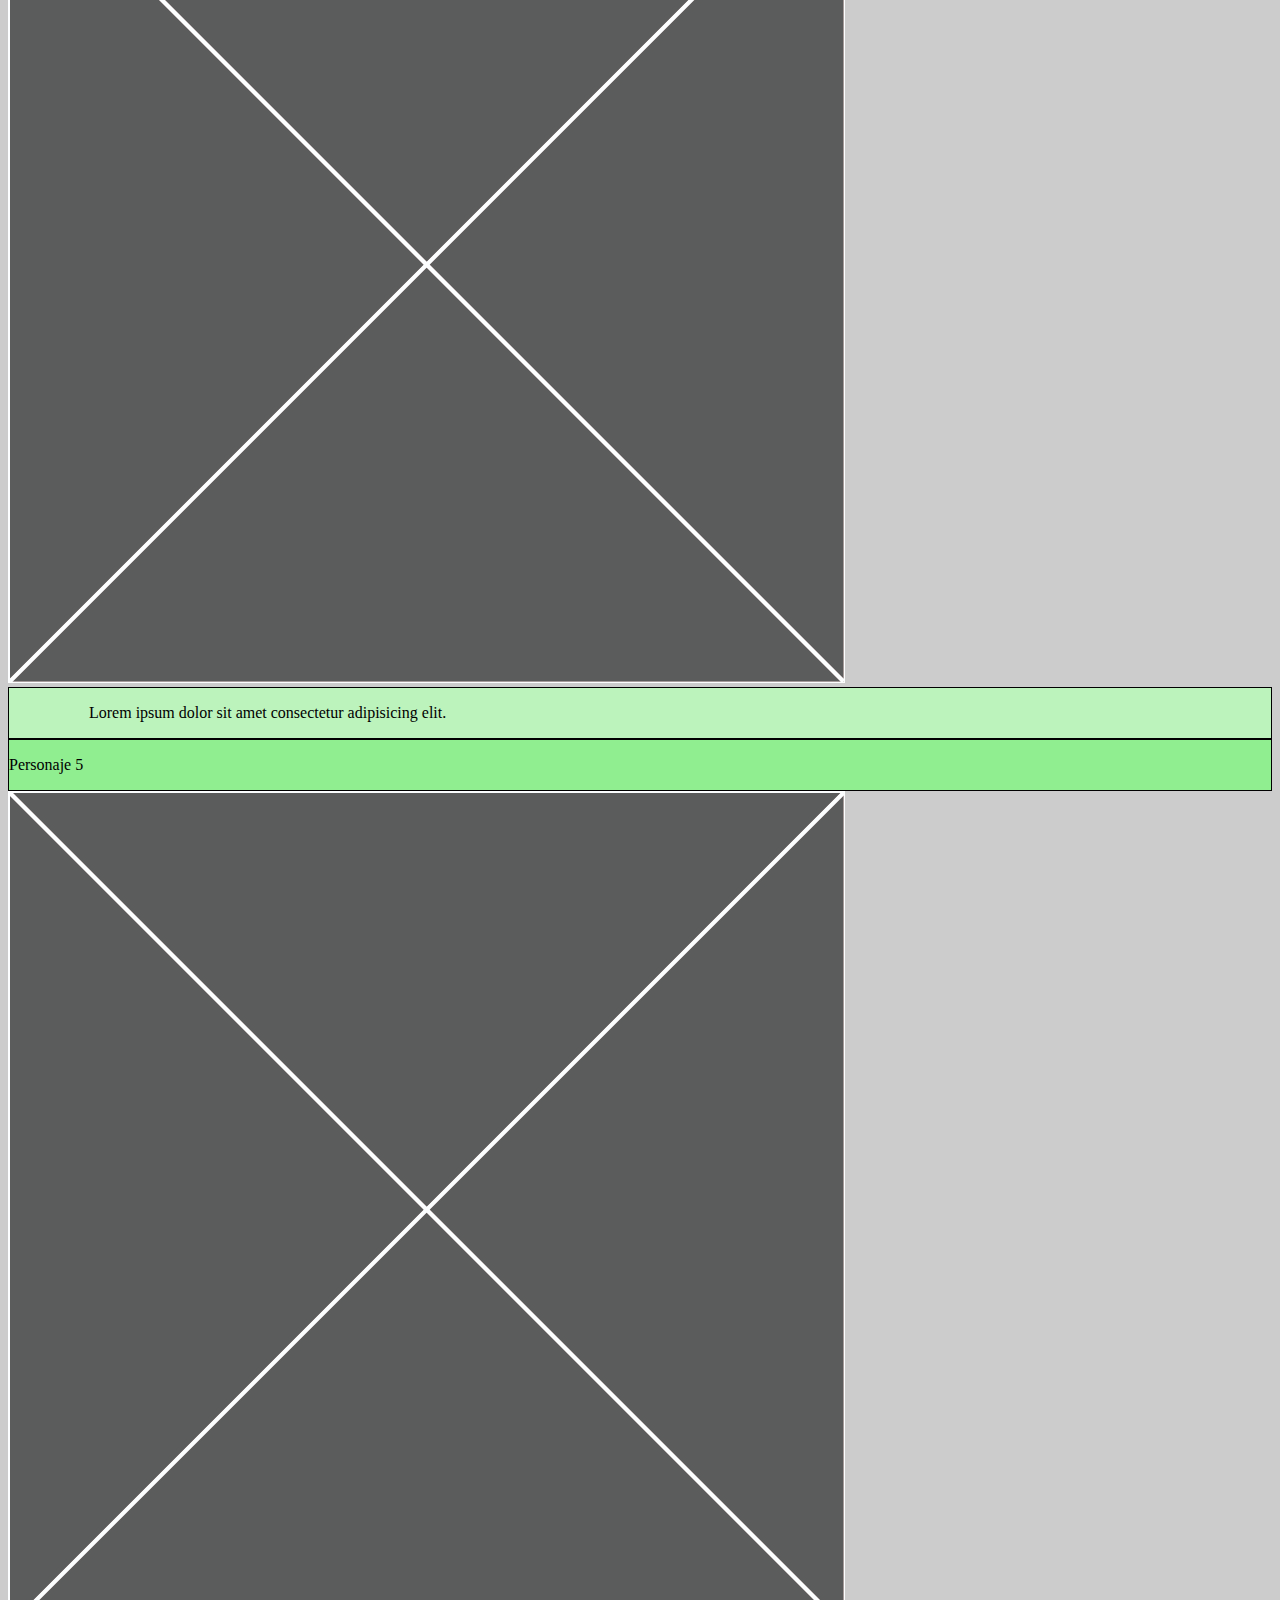
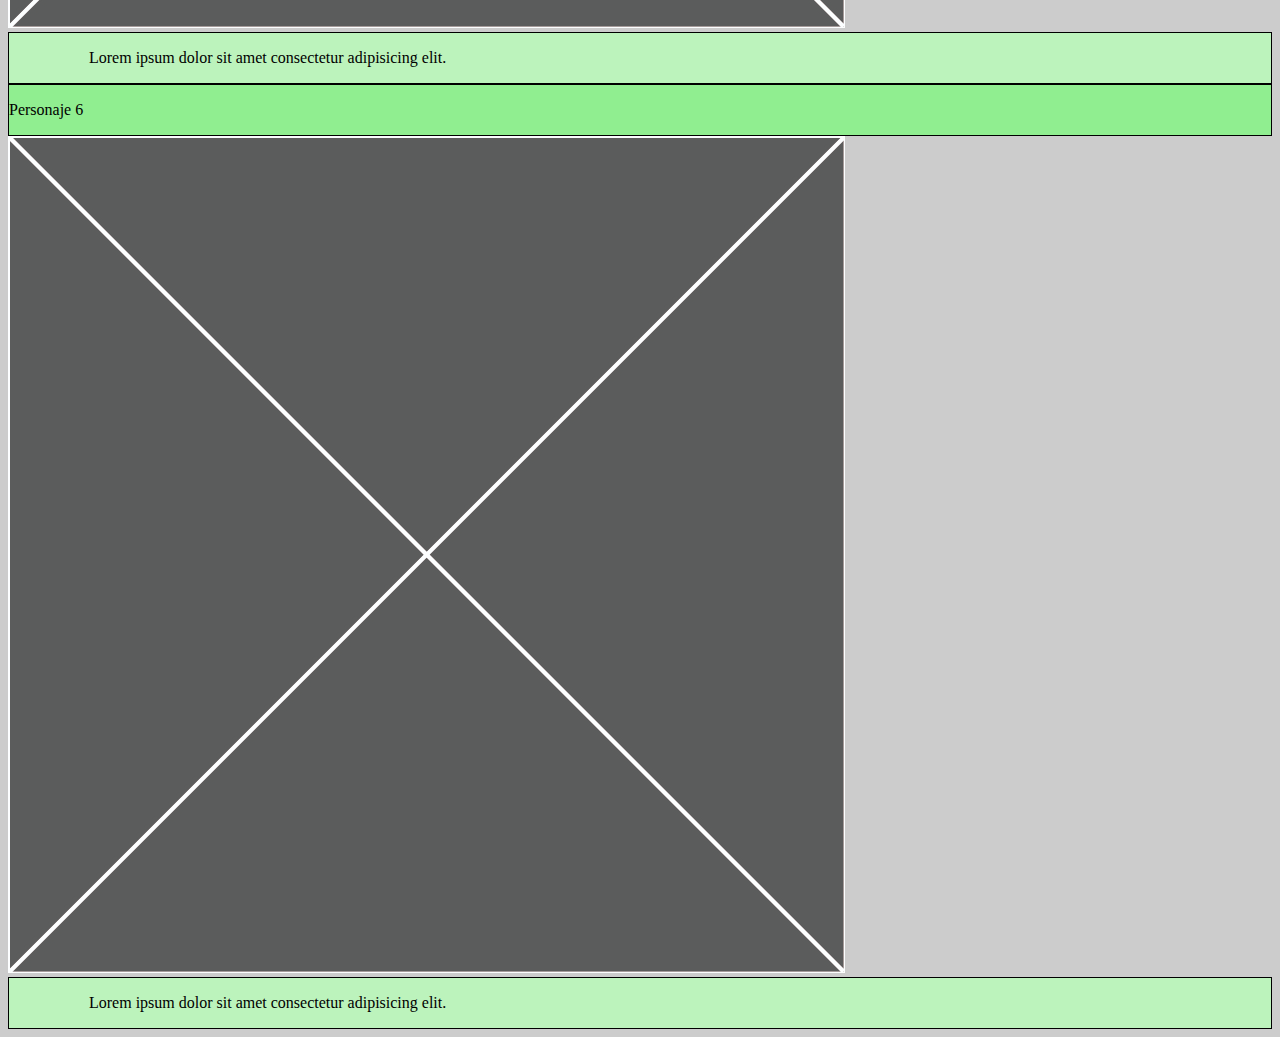
<file: web_sexeducation/personajes.html>
<!DOCTYPE html>
<html lang="en">

<head>
    <!-- Required meta tags -->
    <meta charset="utf-8">
    <meta name="viewport" content="width=device-width, initial-scale=1">

    <!-- Bootstrap CSS -->
    <link href="https://cdn.jsdelivr.net/npm/bootstrap@5.1.0/dist/css/bootstrap.min.css" rel="stylesheet"
        integrity="sha384-KyZXEAg3QhqLMpG8r+8fhAXLRk2vvoC2f3B09zVXn8CA5QIVfZOJ3BCsw2P0p/We" crossorigin="anonymous">
    <link rel="stylesheet" href="assets/css/personajes.css">
    <title>Personajes</title>

</head>

<body>
    <nav class="navbar navbar-light bg-light">
        <div class="container-fluid">
            <a class="navbar-brand" href="index.html">Sex Education <br>
                <p>Personajes</p>
            </a>
            <button class="navbar-togler" type="button" data-bs-toggle="offcanvas" data-bs-target="#offcanvasNavbar"
                aria-controls="offcanvasNavbar"><span class="navbar-toggler-icon"></span></button>
            <div class="offcanvas-body">
                <ul class="navbar-nav justify-content-end flex-grow-1 pe-3">
                    <li class="nav-item">
                        <a class="nav-link active" aria-current="page" href="temporadas.html">Temporadas</a>
                    </li>
                    <li>
                        <a class="nav-link" href="personajes.html">Personajes</a>
                    </li>
                </ul>
            </div>
        </div>
    </nav>
    <div class="container">
        <div class="row g-5">
            <div class="col-6 col-md-4 p-3 p-md-5">
                <div class="col12 ficha_1 ">
                    <p class="fs-3 text-center">Otis Milburn</p>
                </div>
                <a href="ficha_otis.html"><img src="assets/img/otis_ficha.jpg" class="img-thumbnail" alt="Otis Milburn">
                    <div class="col12 quote_otis p-4 p-md-4">
                </a>
                <figure class="text-center">
                    <blockquote class="cita_otis">Lorem ipsum dolor sit amet consectetur adipisicing elit.
                    </blockquote>
                </figure>
            </div>
        </div>

        <div class="col-6 col-md-4 p-3 p-md-5">
            <div class="col12 ficha_2 ">
                <p class="fs-3 text-center">Personaje 2</p>
            </div>
            <img src="assets/img/img_ficha.jpg" class="img-thumbnail" alt="aqui va la imagen de un personaje">
            <div class="col12 quote_personaje2 p-4 p-md-4">
                <figure class="text-center">
                    <blockquote class="cita_personaje2">Lorem ipsum dolor sit amet consectetur adipisicing elit.
                    </blockquote>
                </figure>
            </div>
        </div>

        <div class="col-6 col-md-4 p-3 p-md-5">
            <div class="col12 ficha_3 ">
                <p class="fs-3 text-center">Personaje 3</p>
            </div>
            <img src="assets/img/img_ficha.jpg" class="img-thumbnail" alt="aqui va la imagen de un personaje">
            <div class="col12 quote_personaje3 p-4 p-md-4">
                <figure class="text-center">
                    <blockquote class="cita_personaje3">Lorem ipsum dolor sit amet consectetur adipisicing elit.
                    </blockquote>
                </figure>
            </div>
        </div>

        <div class="col-6 col-md-4 p-3 p-md-5">
            <div class="col12 ficha_4 ">
                <p class="fs-3 text-center">Personaje 4</p>
            </div>
            <img src="assets/img/img_ficha.jpg" class="img-thumbnail" alt="aqui va la imagen de un personaje">
            <div class="col12 quote_personaje4 p-4 p-md-4">
                <figure class="text-center">
                    <blockquote class="cita_personaje4">Lorem ipsum dolor sit amet consectetur adipisicing elit.
                    </blockquote>
                </figure>
            </div>
        </div>

        <div class="col-6 col-md-4 p-3 p-md-5">
            <div class="col12 ficha_5 ">
                <p class="fs-3 text-center">Personaje 5</p>
            </div>
            <img src="assets/img/img_ficha.jpg" class="img-thumbnail" alt="aqui va la imagen de un personaje">
            <div class="col12 quote_personaje5 p-4 p-md-4">
                <figure class="text-center">
                    <blockquote class="cita_personaje5">Lorem ipsum dolor sit amet consectetur adipisicing elit.
                    </blockquote>
                </figure>
            </div>
        </div>

        <div class="col-6 col-md-4 p-3 p-md-5">
            <div class="col12 ficha_6 ">
                <p class="fs-3 text-center">Personaje 6</p>
            </div>
            <img src="assets/img/img_ficha.jpg" class="img-thumbnail" alt="aqui va la imagen de un personaje">
            <div class="col12 quote_personaje6 p-4 p-md-4">
                <figure class="text-center">
                    <blockquote class="cita_personaje6">Lorem ipsum dolor sit amet consectetur adipisicing elit.
                    </blockquote>
                </figure>
            </div>
        </div>

    </div>
    </div>
</body>

</html>
</file>
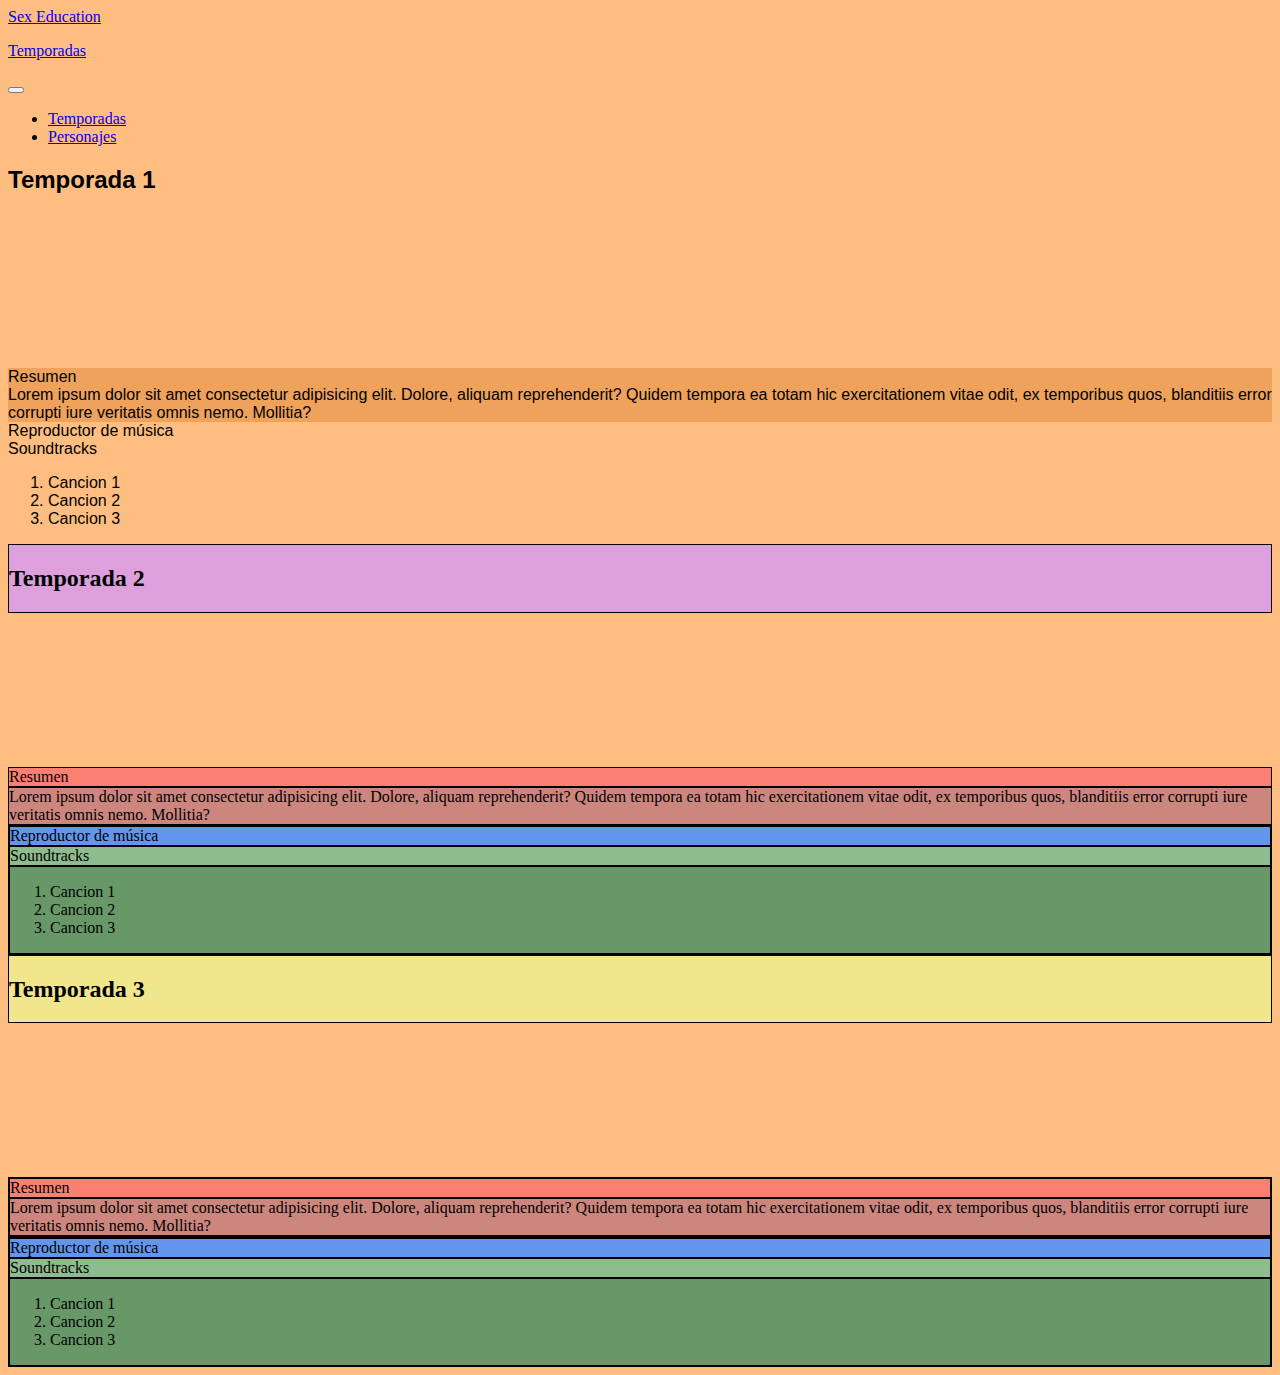
<file: web_sexeducation/temporadas.html>
<!DOCTYPE html>
<html lang="en">

<head>
    <!-- Required meta tags -->
    <meta charset="utf-8">
    <meta name="viewport" content="width=device-width, initial-scale=1">

    <!-- Bootstrap CSS -->
    <link href="https://cdn.jsdelivr.net/npm/bootstrap@5.1.0/dist/css/bootstrap.min.css" rel="stylesheet"
        integrity="sha384-KyZXEAg3QhqLMpG8r+8fhAXLRk2vvoC2f3B09zVXn8CA5QIVfZOJ3BCsw2P0p/We" crossorigin="anonymous">
    <link rel="stylesheet" href="assets/css/temporadas.css">
    <title>Temporadas</title>
</head>

<body>
    <!-- <nav class="navbar navbar-light bg-light fixed-top">
            <div class="container-fluid">
                <a class="navbar-brand" href="index.html">Sex Education</a>

                <button class="navbar-togler" type="button" data-bs-toggle="offcanvas" data-bs-target="#offcanvasNavbar"
                    aria-controls="offcanvasNavbar">
                    <span class="navbar-toggler-icon"></span></button>
                <div class="offcanvas offcanvas-end" tabindex="1" id="offcanvasNavbar"
                    aria-labelledby="offcanvasNavbarLabel">
                    <div class="offcanvas-header">
                        <h5 class="offcanvas-title" id="offcanvasNavbarLabel">Menu</h5>
                        <button type="buton" class="btn-close text-reset" data-bs-dismiss="offcanvas"
                            aria-label="Close"></button>
                    </div>
                    <div class="offcanvas-body">
                        <ul class="navbar-nav justify-content-end flex-grow-1 pe-3">
                            <li class="nav-item">
                                <a class="nav-link active" aria-current="page" href="temporadas.html">Temporadas</a>
                            </li>
                            <li>
                                <a class="nav-link" href="#">Personajes</a>
                            </li>
                        </ul>
                    </div>
                </div>
            </div>
        </nav> -->
    <nav class="navbar navbar-light bg-light">
        <div class="container-fluid">
            <a class="navbar-brand" href="index.html">Sex Education <br>
                <p>Temporadas</p>
            </a>
            <button class="navbar-togler" type="button" data-bs-toggle="offcanvas" data-bs-target="#offcanvasNavbar"
                aria-controls="offcanvasNavbar"><span class="navbar-toggler-icon"></span></button>
            <div class="offcanvas-body">
                <ul class="navbar-nav justify-content-end flex-grow-1 pe-3">
                    <li class="nav-item">
                        <a class="nav-link active" aria-current="page" href="temporadas.html">Temporadas</a>
                    </li>
                    <li>
                        <a class="nav-link" href="personajes.html">Personajes</a>
                    </li>
                </ul>
            </div>
        </div>
    </nav>
    <div class="container">
        <div class="row">
            <div class="col-12 col-md-12 temporada_1 p-3 p-md-3">
                <h2>Temporada 1</h2>
            </div>
            <div class="ratio ratio-21x9">
                <iframe src="https://www.youtube.com/embed/Hd2ldTR-WpI" title="YouTube video player" frameborder="0"
                    allow="accelerometer; autoplay; clipboard-write; encrypted-media; 
                gyroscope; picture-in-picture" allowfullscreen></iframe>
            </div>
            <div class="col-12 col-md-6 resumen_temporada">
                <div class="col-12 resumen_titulo p-1 p-md-2">Resumen</div>
                <div class="col-12 resumen_contenido p-1 p-md-2">Lorem ipsum dolor sit amet consectetur adipisicing
                    elit.
                    Dolore, aliquam reprehenderit? Quidem tempora ea totam hic exercitationem vitae odit,
                    ex temporibus quos, blanditiis error corrupti iure veritatis omnis nemo. Mollitia?
                </div>
            </div>
            <div class="col-12 col-md-6 soundtrack_t1">
                <div class="col-12 reproductor_musica p-1 p-md-2">Reproductor de música</div>
                <div class="col-12 soundtrack_titulo p-1 p-md-2">Soundtracks</div>
                <div class="col-12 soundtrack_listado p-1 p-md-2">
                    <ol>
                        <li>Cancion 1</li>
                        <li>Cancion 2</li>
                        <li>Cancion 3</li>
                    </ol>
                </div>
            </div>
        </div>
        <!-- TEMPORADA 2 -->
        <div class="row">
            <div class="col-12 col-md-12 temporada_2 p-3 p-md-3">
                <h2>Temporada 2</h2>
            </div>

            <div class="ratio ratio-21x9">
                <iframe src="https://www.youtube.com/embed/mmksLpityps" title="YouTube video player" frameborder="0"
                    allow="accelerometer; autoplay; clipboard-write; encrypted-media; 
                gyroscope; picture-in-picture" allowfullscreen></iframe>
            </div>
            <div class="col-12 col-md-6 resumen_temporada2">
                <div class="col-12 resumen_titulo2 p-1 p-md-2">Resumen</div>
                <div class="col-12 resumen_contenido2 p-1 p-md-2">Lorem ipsum dolor sit amet consectetur adipisicing
                    elit.
                    Dolore, aliquam reprehenderit? Quidem tempora ea totam hic exercitationem vitae odit,
                    ex temporibus quos, blanditiis error corrupti iure veritatis omnis nemo. Mollitia?
                </div>
            </div>
            <div class="col-12 col-md-6 soundtrack_t2">
                <div class="col-12 reproductor_musica2 p-1 p-md-2">Reproductor de música</div>
                <div class="col-12 soundtrack_titulo2 p-1 p-md-2">Soundtracks</div>
                <div class="col-12 soundtrack_listado2 p-1 p-md-2">
                    <ol>
                        <li>Cancion 1</li>
                        <li>Cancion 2</li>
                        <li>Cancion 3</li>
                    </ol>
                </div>
            </div>
        </div>
        <!-- TEMPORADA 3 -->
        <div class="row">
            <div class="col-12 col-md-12 temporada_3 p-3 p-md-3">
                <h2>Temporada 3</h2>
            </div>

            <div class="ratio ratio-21x9">
                <iframe src="https://www.youtube.com/embed/IGqEi5FjpCI" title="YouTube video player" frameborder="0"
                    allow="accelerometer; autoplay; 
                clipboard-write; encrypted-media; gyroscope; 
                picture-in-picture" allowfullscreen></iframe>
            </div>
            <div class="col-12 col-md-6 resumen_temporada3">
                <div class="col-12 resumen_titulo3 p-1 p-md-2">Resumen</div>
                <div class="col-12 resumen_contenido3 p-1 p-md-2">Lorem ipsum dolor sit amet consectetur adipisicing
                    elit.
                    Dolore, aliquam reprehenderit? Quidem tempora ea totam hic exercitationem vitae odit,
                    ex temporibus quos, blanditiis error corrupti iure veritatis omnis nemo. Mollitia?
                </div>
            </div>
            <div class="col-12 col-md-6 soundtrack_t3">
                <div class="col-12 reproductor_musica3 p-1 p-md-2">Reproductor de música</div>
                <div class="col-12 soundtrack_titulo3 p-1 p-md-2">Soundtracks</div>
                <div class="col-12 soundtrack_listado3 p-1 p-md-2">
                    <ol>
                        <li>Cancion 1</li>
                        <li>Cancion 2</li>
                        <li>Cancion 3</li>
                    </ol>
                </div>
            </div>
        </div>
    </div>
</body>

</html>
</file>
<file: posicionamiento_banderas/assets/css/estilos_posicionamiento.css>
body{
    background-color: lemonchiffon;
}

h1{
    margin-top: 0px;
    text-align: center;
}

h2{
    text-align: center;
}

.escudo_mexico{
    position: relative;
    width: 5%;
    top:490px;
    left:165px
}

.escudo_españa{
    position: relative;
    width: 5%;
    top:500px;
    left:370px
}

.trigramas_korea{
    position: relative;
    width: 15%;
    top:890px;
    left:970px
}



.trabajo_banderas{
    margin-left: 10px;
    margin-top: -100px;

}

.colombia{
    position:relative;
    font-size: 30px;
    text-align: center;
}

.bandera_colombia{
    margin: -30px auto 150px auto ;
    border: 1px black solid;
    width: 300px;
    height: 200px;  
}

.bandera_colombia div{
    width: 300px;
    box-sizing: border-box;
}

.amarillo_colombia{
    height: 100px;
    background-color: yellow;
}
.azul_colombia{
    height: 50px;
    background-color: blue;
}

.rojo_colombia{
    height: 50px;
    background-color: red;
}

.primera_fila{
    margin: 0px 0px 0px 150px;
    position:relative;
    font-size: 30px;
    word-spacing: 245px;
}

.bandera_mexico{
    margin-left: 40px;
    border: 1px black solid;
    width: 299px;
    height: 200px; 
    display: inline-block;
    background-color: white;  
}

.verde_mexico{
    height: 201px;
    width: 100px;
    background-color: forestgreen;
    display:inline-block;
    
}

.rojo_mexico{
    position: relative;
    height: 201px;
    width: 100px;
    background-color: red;
    display: inline-block;
    left: 96px;
}

.bandera_españa{
    margin-left: 40px;
    border: 1px black solid;
    width: 300px;
    height: 199px; 
    display: inline-block;   
}

.bandera_españa div{
    width: 300px;
    box-sizing: border-box;
}

.rojo_españa01{
    height: 50px;
    background-color:rgb(221, 0, 0)
}

.amarillo_españa{
    height: 100px;
    background-color:gold;
}

.rojo_españa02{
    height: 50px;
    background-color: rgb(221, 0, 0)
}



.bandera_japon{
    margin-left: 40px;
    border: 1px black solid;
    width: 300px;
    height: 200px; 
    display: inline-block;   
    box-sizing: border-box;
}

.blanco_japon{
    width: 298px;
    height: 198px;
    background-color: white;
}

.rojo_japon{
    width: 100px;
    height: 100px;
    background-color: red;
    border-radius: 50%;
    position: relative;
    top:-155px;
    left:95px;
}



.bandera_islandia{
    margin-left: 39px;
    border: 1px black solid;
    width: 301px;
    height: 201px;
    display: inline-block; 
    box-sizing: border-box 
}

.azul_islandia{
    width: 300px;
    height: 200px;
    background-color:darkblue;
}

.blanco_islandia01{
    width: 46px;
    height: 202px;
    background-color:white;
    position: relative;
    top: -201px;
    left: 70px;
}

.blanco_islandia02{
    width: 301px;
    height: 46px;
    background-color:white;
    position: relative;
    top: -320px;
    left: -1px;
}

.rojo_islandia01{
    width: 25px;
    height: 201px;
    background-color:rgb(221, 0, 0);
    position: relative;
    top: -448px;
    left: 80px;
}

.rojo_islandia02{
    width: 301px;
    height: 25px;
    background-color:rgb(221, 0, 0);
    position: relative;
    top: -557px;
    left: 0
}

.segunda_fila{
    margin: 100px 0px 0px 155px;
    position:relative;
    font-size: 30px;
    word-spacing: 260px;
    display: inline-block;
}

.bandera_chile{
    margin-left: 40px;
    border: 1px black solid;
    width: 300px;
    height: 200px; 
    display: inline-block;
    box-sizing: border-box !important;
}

.blanco_chile{
    width: 298px;
    height: 99px;
    background-color: white;
    display: inline-block;
}

.rojo_chile{
    margin-top: -5px;
    width: 299px;
    height: 100px;
    background-color: red;
    display: inline-block;
}

.azul_chile{
    width: 100px;
    height: 100px;
    background-color: blue;
    position: relative;
    top: -203px;
    left: 0px;
    display: inline-block;
}



.estrella_compuesta{
    width: 0px;
    height: 0px;
    border-left: solid 25px transparent;
    border-right: solid 25px transparent;
    border-bottom: solid 15px white;
    transform: rotateZ(30deg);
    position: relative;
    top: -265px;
    left: 25px;   
}

.estrella_compuesta:before{
    position:absolute;
    display:block;
    content: '';
    width: 0px;
    height: 0px;
    top:-14px;
    left:-16px;
    border-left: solid 8px transparent;
    border-right: solid 8px transparent;
    border-bottom: solid 22px white;
    transform: rotateZ(-30deg);
}

.estrella_compuesta:after{
    position: absolute;
    display: block;
    content: '';
    width: 0px;
    height: 0px;
    top: 1px;
    left: -27px;
    border-left: solid 25px transparent;
    border-right: solid 25px transparent;
    border-bottom: solid 15px white;
    transform: rotateZ(-60deg);
}



.bandera_brazil{
    margin: 0px 0px 105px 40px;
    border: 1px black solid;
    width: 300px;
    height: 200px; 
    display: inline-block;   
}

.verde_brazil{
    width: 300px;
    height: 200px;
    background-color: green;
}

.amarillo_brazil{
    width: 0;
    height: 0;
    border-left: solid 135px transparent;
    border-right: solid 135px transparent;
    border-bottom: solid 80px yellow;
    position: relative;
    top: -180px;
    left: 13px;
  }
.amarillo_brazil:after{
    content: '';
    position: absolute;
    left: -135px;
    top: 80px;
    width: 0;
    height: 0;
    border-left: solid 135px transparent;
    border-right: solid 135px transparent;
    border-top: solid 80px yellow;
  }

.azul_brazil{
    width: 110px;
    height: 110px;
    background-color: blue;
    border-radius: 50%;
    position: relative;
    top:-235px;
    left:95px;
} 



.bandera_pakistan{
    margin: 0px 0px 102px 40px;
    border: 1px black solid;
    width: 300px;
    height: 200px; 
    display: inline-block; 
    box-sizing: border-box;
}

.verde_pakistan{
    width: 300px;
    height: 200px;
    background-color:darkgreen;
}

.blanco_pakistan{
    width: 80px;
    height: 199px;
    background-color: white;
    position: relative;
    top: -200px;
    left: 0px;
}

.luna_pakistan{
    width: 80px;
    height: 80px;
    border-radius: 50%;
    box-shadow: -10px 10px 0px 8px white;
    position: relative;
    top: -350px;
    left: 150px;
}

.estrella_pakistan{
    width: 0px;
    height: 0px;
    border-left: solid 12.5px transparent;
    border-right: solid 12.5px transparent;
    border-bottom: solid 7.5px white;
    transform: rotateZ(15deg);
    position: relative;
    top: -410px;
    left: 190px;   
    }
    
.estrella_pakistan:before{
    position:absolute;
    display:block;
    content: '';
    width: 0px;
    height: 0px;
    top:-7px;
    left:-8px;
    border-left: solid 4px transparent;
    border-right: solid 4px transparent;
    border-bottom: solid 12px white;
    transform: rotateZ(-30deg);
    }
    
.estrella_pakistan:after{
    position: absolute;
    display: block;
    content: '';
    width: 0px;
    height: 0px;
    top: 0px;
    left: -13px;
    border-left: solid 12.5px transparent;
    border-right: solid 12.5px transparent;
    border-bottom: solid 7.5px white;
    transform: rotateZ(-63deg);
}

.corea_delsur{
    margin: -30px 0px 0px 1150px ;
    position:relative;
    font-size: 30px;
}

.bandera_coreadelsur{
    margin-left: 40px;
    margin-bottom: 105px;
    border: 1px black solid;
    width: 300px;
    height: 200px; 
    display: inline-block;   
    box-sizing: border-box;
}

.blanco_coreadelsur{
    width: 298px;
    height: 198px;
    background-color: white;
}

.yang_coreadelsur{
    background-color:#CD2E3A;
    width: 96px;
    height: 48px;
    border-style: solid;
    border-color: #0047A0;
    border-radius: 50%;
    position: relative;
    border-width: 0px 0px 50px 0px;
    top:-146px;
    left: 100px;
}  

.yang_coreadelsur:before{
    position: absolute;
    content: "";
    background-color:#CD2E3A;
    width: 47px;
    height: 47px;
    border-radius: 50%;
    top: 25px;
}

.yang_coreadelsur::after{
    position: absolute;
    content: "";
    background-color:#0047A0;
    width: 47px;
    height: 47px;
    border-radius: 50%;
    top: 30px;
    left: 47px;
}
</file>
<file: primer_sitio/assets/css/estilos_noticias.css>
@font-face {
    src: url(../fonts/bookman_old_style.ttf);
    font-family: Bookman-old-style;
}

body {
    background-image: url("../img/patron_ojos.jpg");
    background-size: 30%;
}

h1 {
    color: rgb(0, 0, 0);
    font-family: Bookman-old-style;
    font-weight:lighter;
    font-size: 70px;
    text-align: left ;
    padding-left: 10px;
}

p {
    color: #272727;
    font-family:Arial, Helvetica, sans-serif ;
    font-size: 15px;
    font-weight: bold;
    padding-left: 20px;
    padding-right: 20px;
}

i {
    color: #272727;
    font-family:Arial, Helvetica, sans-serif ;
    font-size: 17px;
    font-weight: 545;
}

blockquote{
    margin-left: 20px;
    margin-right: 20px;
    font-size: 17px;
    color:seashell;
    border-left: #000000 4px solid;
    border-right: #000000 4px solid;;
    font-family:Georgia, 'Times New Roman', Times, serif ;
    font-weight: 400;
    line-height: 25px;
    padding-left: 10px;
    padding-right: 10px;
    padding-top: 15px;
    padding-bottom: 15px;
    background-color:rgba(20, 20, 20, 0.9) ; 

}

.imagen_cabecera {
    position: relative;
    margin-left: 550px;
    margin-top: -500px;
  }

.relato {
    margin-left: 20px;
    margin-right: 20px;
    font-size: 14px;
    border-left: #fff000 3px solid;
    font-family:'Franklin Gothic Medium', 'Arial Narrow', Arial, sans-serif ;
    font-style: italic;
    padding-left: 10px;
}

.bajada__noticia {
    color: rgb(180, 7, 7);
    font-size: 30px;
    font-style: italic;
    padding-left: 10px;
    padding-bottom: 20px;
    margin-top: -25px;
    border-bottom: 2px solid rgb(44, 13, 13);
}

.imagen_costado {
    position: absolute;
    width: 12%;
    margin-left: -20px;
    margin-top: -25px;
  }

.texto_conimagen_izquierda{
    color: #272727;
    font-family:Arial, Helvetica, sans-serif ; 
    font-size: 15px;
    font-weight: bold ;
    padding-left: 170px;
    padding-right: 20px;
}

.imagen_ojos {
    display: block;
    width: 20%;
    margin-left: auto;
    margin-right: auto;
    margin-top: 10px;
  }

.imagen_niña1 {
    position: absolute;
    width: 12%;
    margin-left: -20px;
  }

.imagen_niña2 {
  position: absolute;
  width: 10%;
  margin-left: 900px;
}

.texto_conimagen_derecha { 
    color: #272727;
    font-family:Arial, Helvetica, sans-serif ; 
    font-size: 15px;
    font-weight: bold ;
    padding-left: 20px;
    padding-right: 150px;
}

#envoltorio__principal {
    background-color: rgba(228, 227, 227, 0.9);
    width: 70%;
    padding: 20px;
    padding-bottom: -20px;
    border-radius: 8px;
    margin: -20px auto 0px auto;
}
</file>
<file: web_sexeducation/assets/css/home.css>
body {
    background-color: thistle;
}
.logo{
    width: 100%;
    height: auto;
}
.sinopsis_titulo{
    background-color: rgb(233, 137, 151);
    color: pink;
    border: 1px solid black;
}

.sinopsis_contenido{
    background-color:black;
    opacity: 70%;
    border: 1px solid black;
    color: pink;
}
</file>
<file: web_sexeducation/assets/css/ficha_otis.css>
body{
    background-color: rgb(204, 204, 204);
}

.icono_volver{
    width: 2%;
    height:auto;
    min-width: 40px;
}
.borde_columna{
    background-color: lightgreen;
    border: 1px solid black;
}
.otis_ficha{
    width: 100%;
}

.slider_imagenes{
    background-color: lightgreen;
    border: 1px solid black;
}
.otis_slider{
    width: 100%;
}
</file>
<file: web_sexeducation/assets/css/personajes.css>
body{
    background-color: rgb(204, 204, 204);
}

.ficha_1{
    background-color: lightgreen;
    border: 1px solid black;
}

.quote_otis{
    background-color: rgb(188, 243, 188);
    border: 1px solid black;
}

.ficha_2{
    background-color: lightgreen;
    border: 1px solid black;
}

.quote_personaje2{
    background-color: rgb(188, 243, 188);
    border: 1px solid black;
}

.ficha_3{
    background-color: lightgreen;
    border: 1px solid black;
}

.quote_personaje3{
    background-color: rgb(188, 243, 188);
    border: 1px solid black;
}

.ficha_4{
    background-color: lightgreen;
    border: 1px solid black;
}

.quote_personaje4{
    background-color: rgb(188, 243, 188);
    border: 1px solid black;
}

.ficha_5{
    background-color: lightgreen;
    border: 1px solid black;
}

.quote_personaje5{
    background-color: rgb(188, 243, 188);
    border: 1px solid black;
}

.ficha_6{
    background-color: lightgreen;
    border: 1px solid black;
}

.quote_personaje6{
    background-color: rgb(188, 243, 188);
    border: 1px solid black;
}
</file>
<file: web_sexeducation/assets/css/temporadas.css>
body{
    background-color:rgb(255, 190, 129)
}

.temporada_1{ 
    font-family:Helvetica, sans-serif;
}


.resumen_titulo{ 
    background-color: rgb(238, 162, 92) ;
    font-family:Helvetica, sans-serif;
}

.resumen_contenido{
    background-color: rgb(238, 162, 92) ;
    font-family:Helvetica, sans-serif;
}

.soundtrack_t1{
    font-family:Helvetica, sans-serif;
}

.reproductor_musica{
    font-family:Helvetica, sans-serif;
}
.soundtrack_titulo{
    font-family:Helvetica, sans-serif;
}
.soundtrack_listado{
    font-family:Helvetica, sans-serif;
}

/* Temporada 2 */

.temporada_2{
    background-color:plum;
    border: 1px solid black;
}


.resumen_titulo2{
    background-color:salmon;
    border: 1px solid black; 
}

.resumen_contenido2{
    background-color: rgb(204, 134, 126);
    border: 1px solid black;
}

.soundtrack_t2{
    border: 1px solid black;
}

.reproductor_musica2{
    background-color: cornflowerblue;
    border: 1px solid black;

}
.soundtrack_titulo2{
    background-color:darkseagreen;
    border: 1px solid black;
}

.soundtrack_listado2{
    background-color:rgb(104, 151, 104);
    border: 1px solid black;
}

/* TEMPORADA 3 */

.temporada_3{
    background-color:khaki;
    border: 1px solid black;
}

.resumen_temporada3{
    border: 1px solid black;
}

.resumen_titulo3{
    background-color:salmon;
    border: 1px solid black; 
}

.resumen_contenido3{
    background-color: rgb(204, 134, 126);
    border: 1px solid black;
}

.soundtrack_t3{
    border: 1px solid black;
}

.reproductor_musica3{
    background-color: cornflowerblue;
    border: 1px solid black;

}
.soundtrack_titulo3{
    background-color:darkseagreen;
    border: 1px solid black;
}

.soundtrack_listado3{
    background-color:rgb(104, 151, 104);
    border: 1px solid black;
}
</file>
